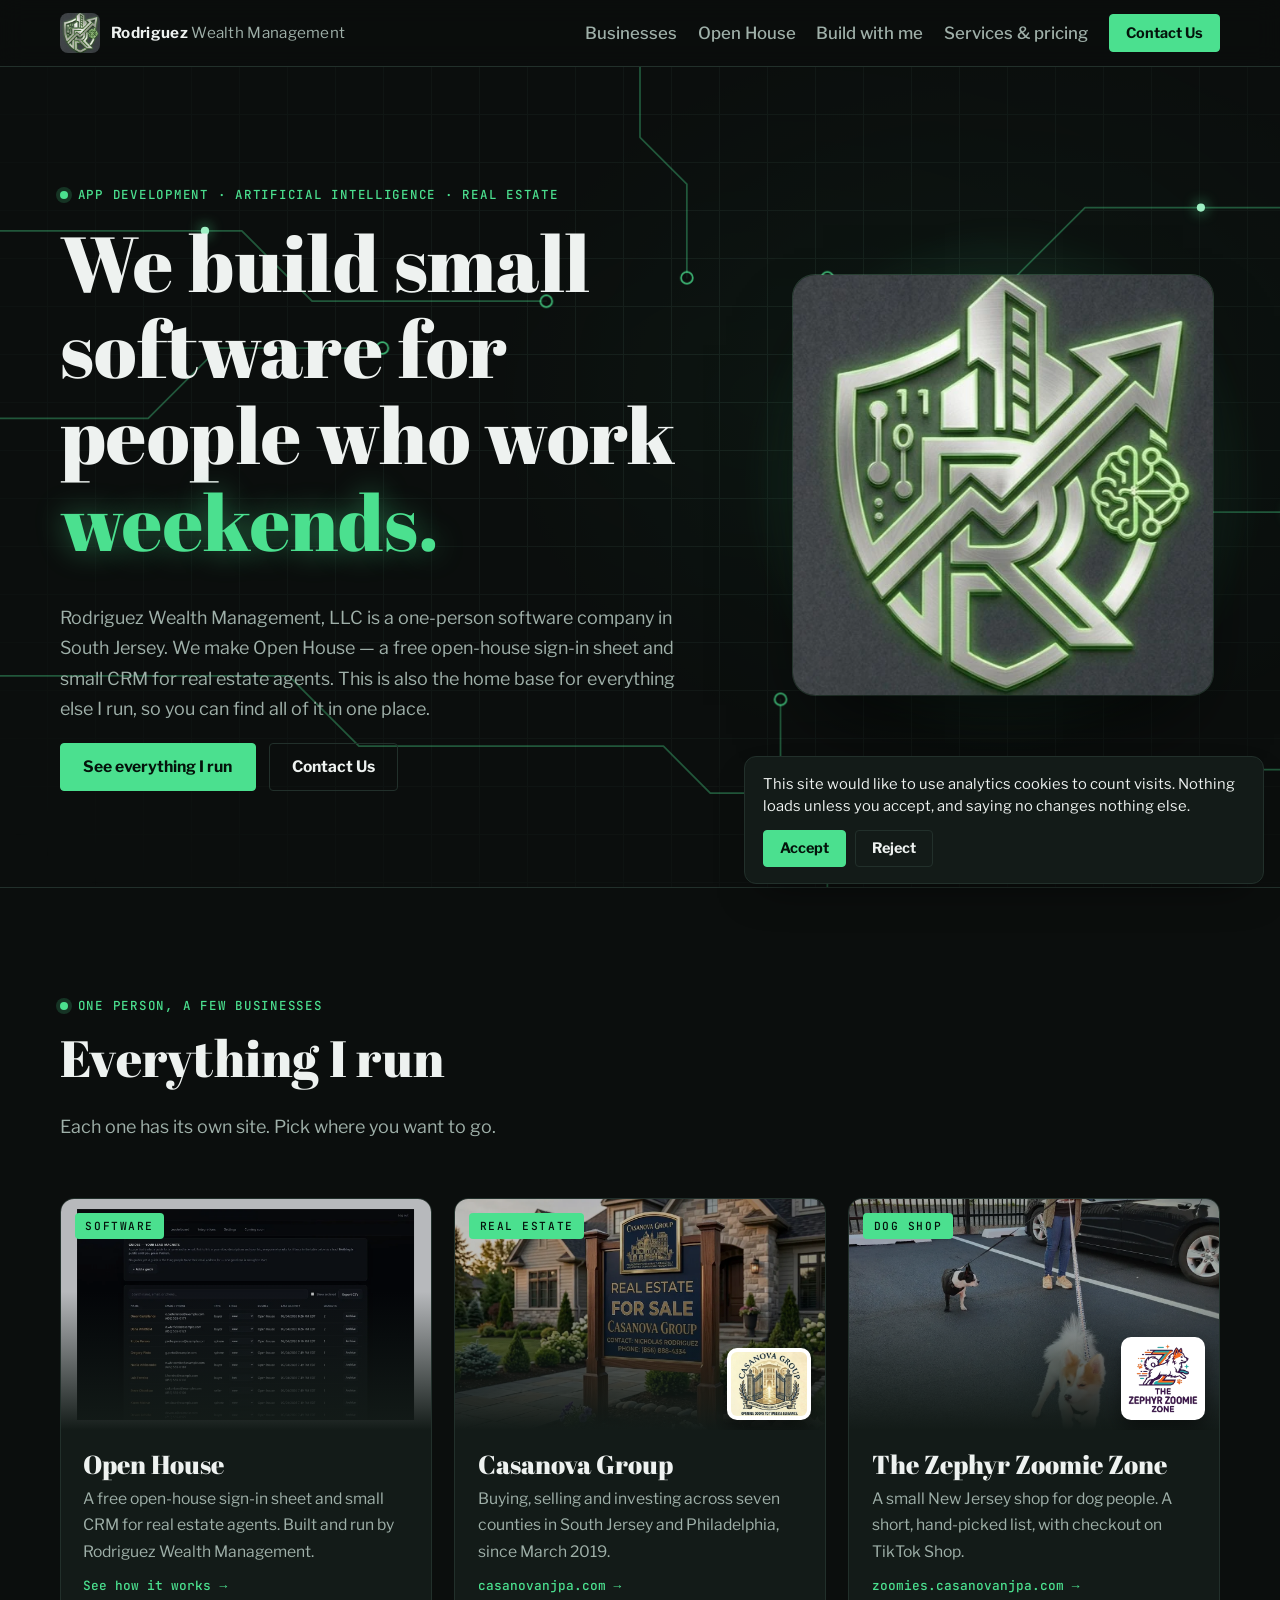
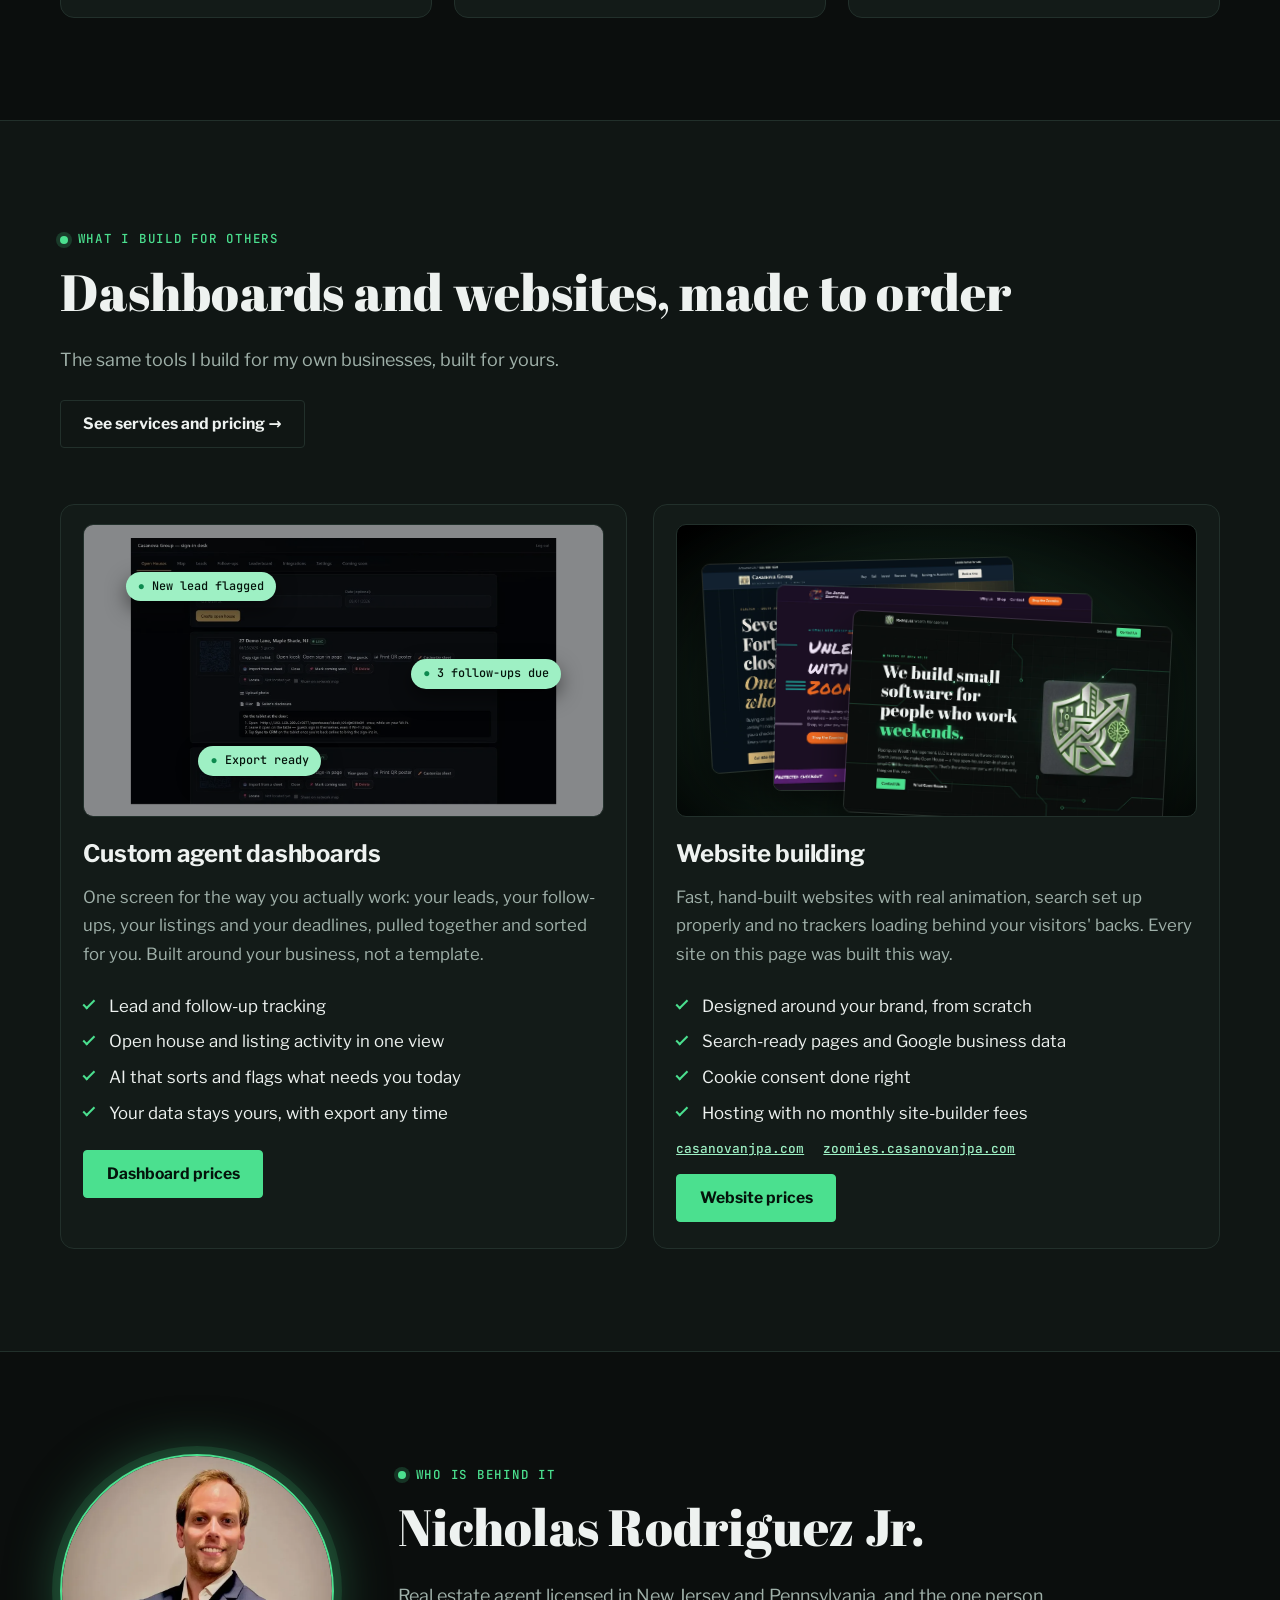
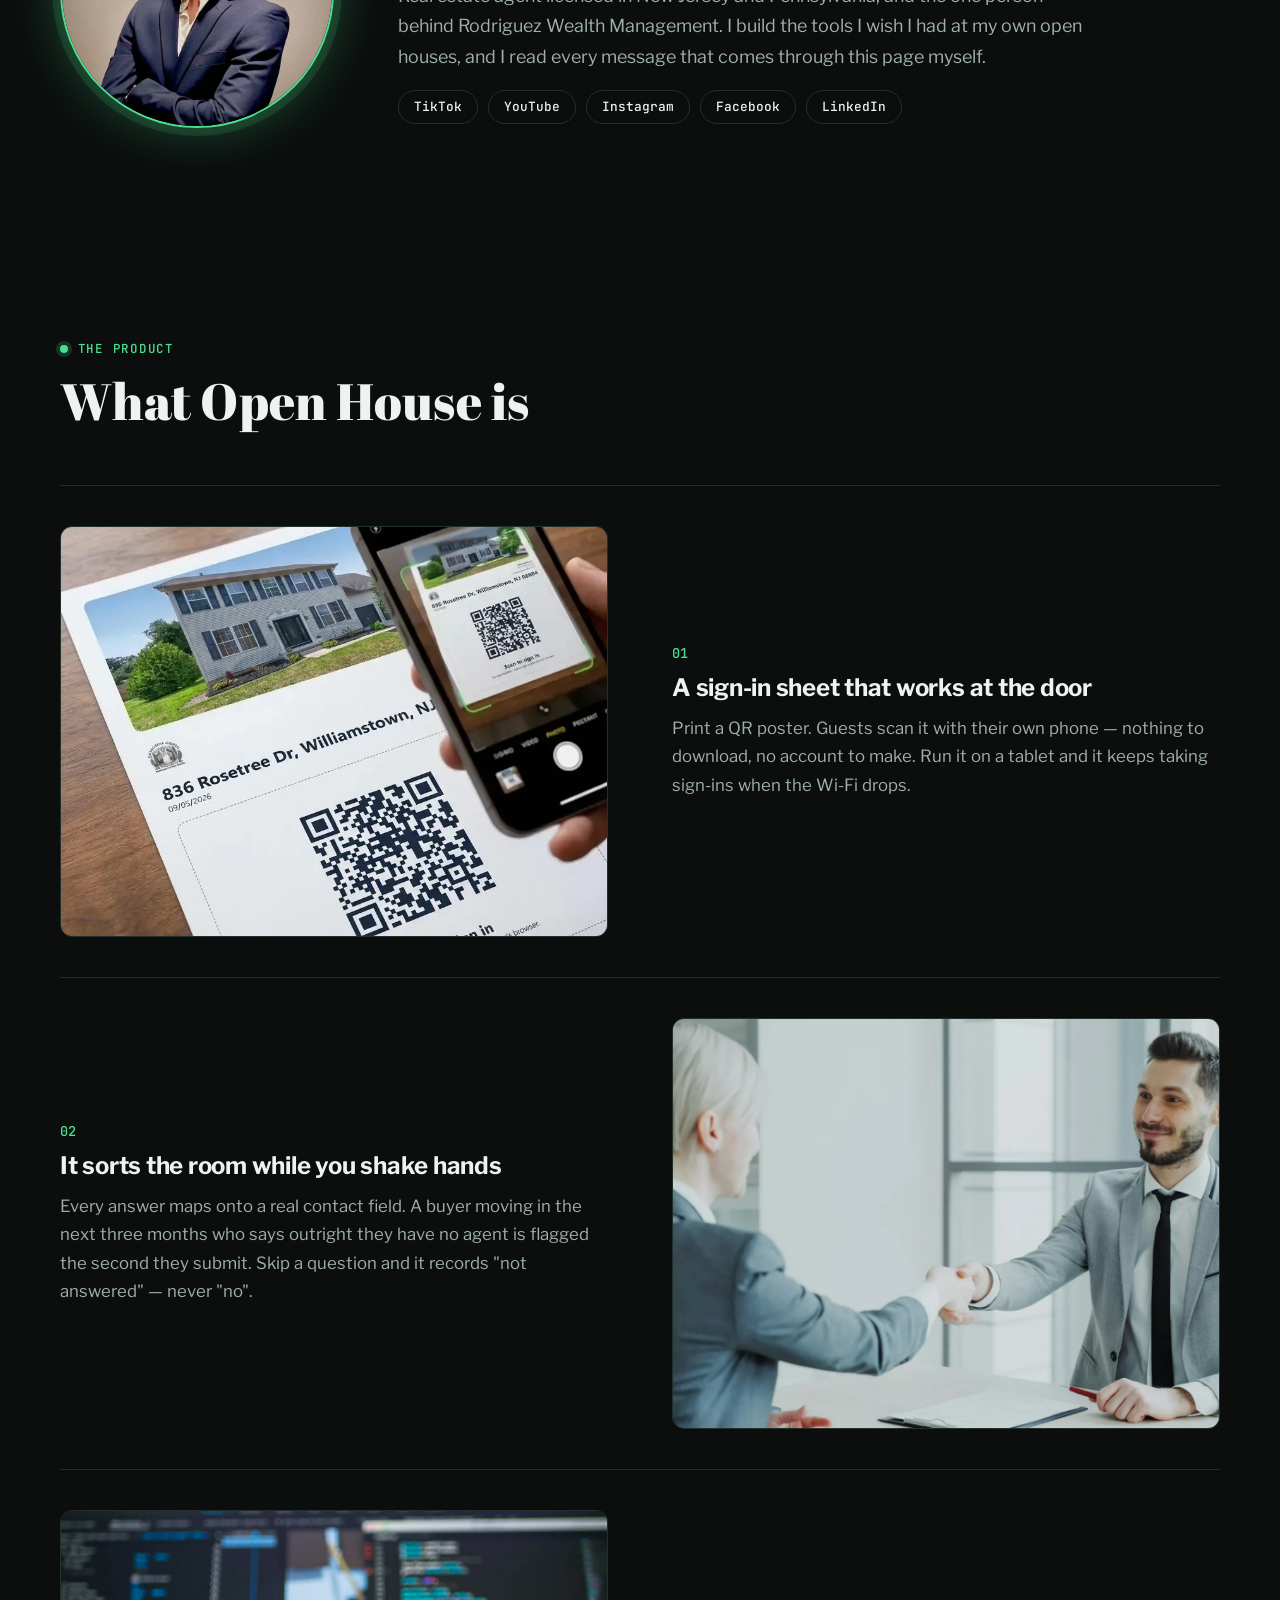
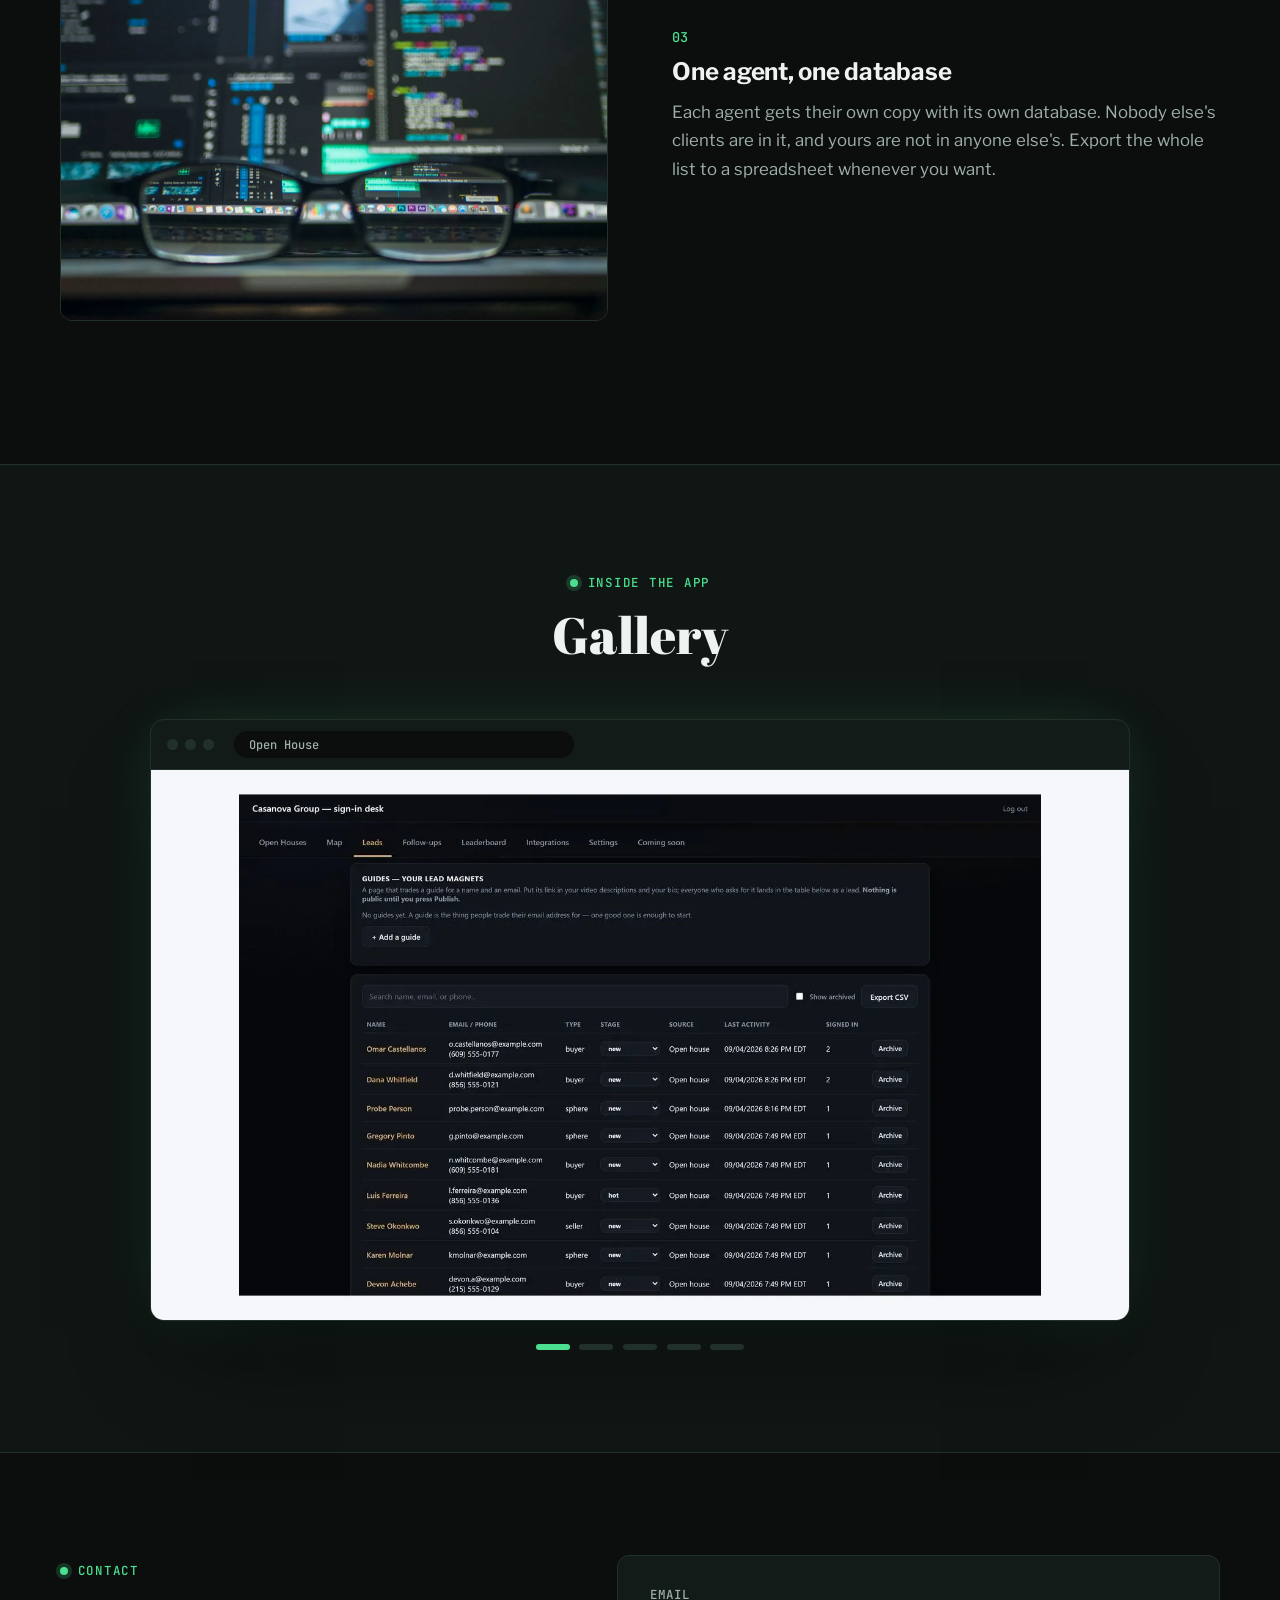
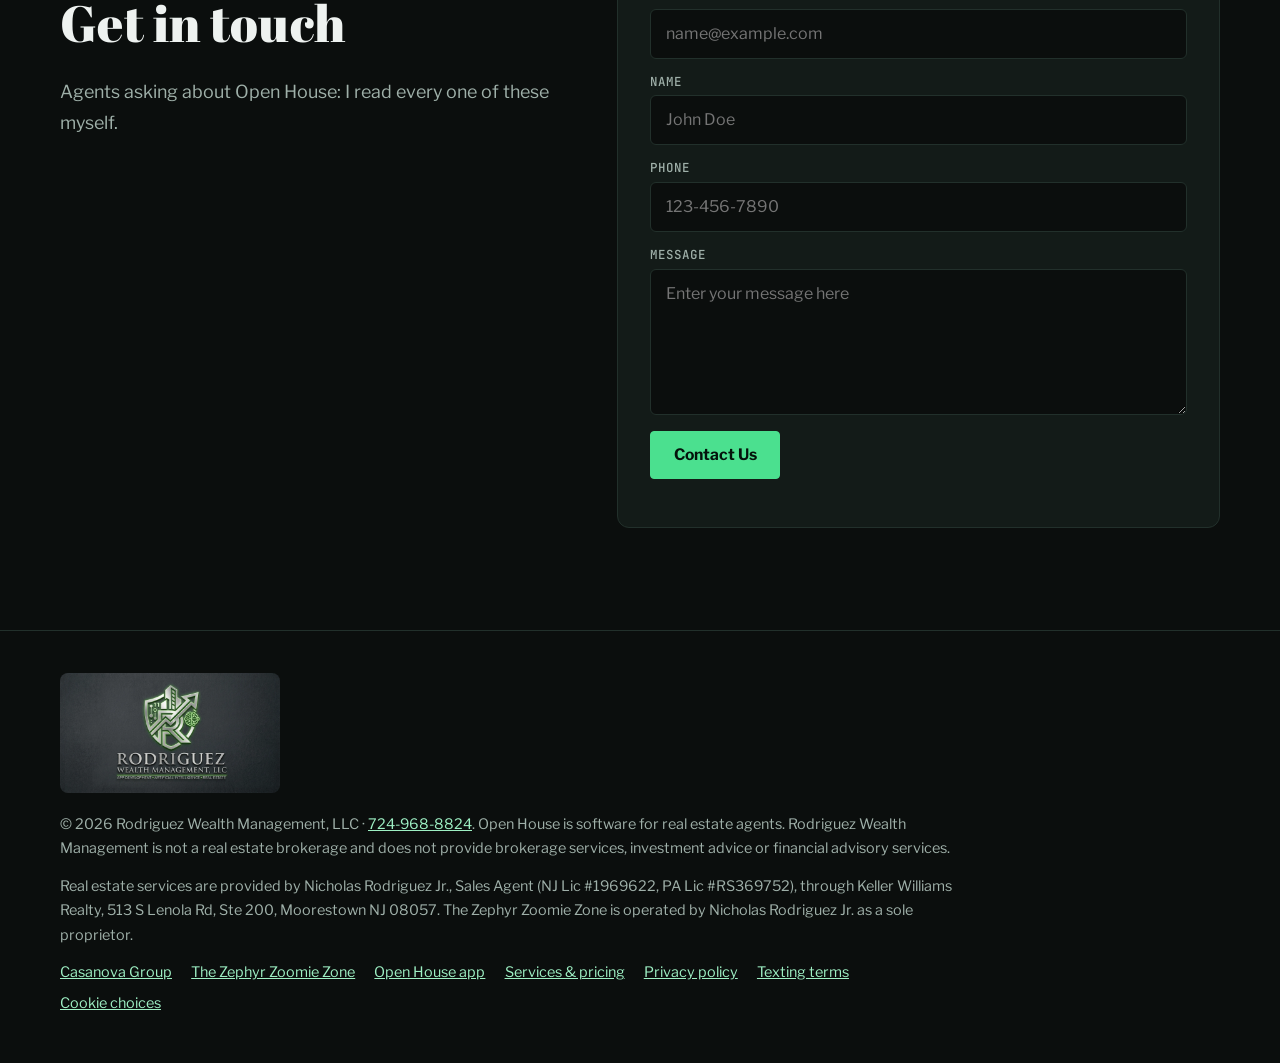
<file: docs/index.html>
<!doctype html>
<html lang="en">
<head>
<meta charset="utf-8">
<meta name="viewport" content="width=device-width, initial-scale=1">
<title>Rodriguez Wealth Management — Makers of Open House, and Home Base for Nick Rodriguez's Businesses</title>
<meta name="description" content="Rodriguez Wealth Management, LLC is a one-person software company in South Jersey that makes Open House, a free open-house sign-in sheet and small CRM for real estate agents. It is also the home base for everything Nicholas Rodriguez Jr. runs: Casanova Group real estate and The Zephyr Zoomie Zone.">
<meta name="keywords" content="open house sign in, open house app, real estate agent software, sign in sheet, real estate CRM, QR sign in, New Jersey">
<meta name="robots" content="index, follow, max-image-preview:large">
<link rel="canonical" href="https://rwm.casanovanjpa.com/">
<meta property="og:type" content="website">
<meta property="og:site_name" content="Rodriguez Wealth Management">
<meta property="og:title" content="Rodriguez Wealth Management — Makers of Open House, and Home Base for Nick Rodriguez's Businesses">
<meta property="og:description" content="Rodriguez Wealth Management, LLC is a one-person software company in South Jersey that makes Open House, a free open-house sign-in sheet and small CRM for real estate agents. It is also the home base for everything Nicholas Rodriguez Jr. runs: Casanova Group real estate and The Zephyr Zoomie Zone.">
<meta property="og:url" content="https://rwm.casanovanjpa.com/">
<meta property="og:image" content="https://rwm.casanovanjpa.com/assets/img/og-share.jpg">
<meta property="og:image:width" content="1200">
<meta property="og:image:height" content="630">
<meta name="twitter:card" content="summary_large_image">
<meta name="theme-color" content="#0b0e0d">
<link rel="icon" type="image/png" href="favicon.png">
<link rel="apple-touch-icon" href="apple-touch-icon.png">
<link rel="stylesheet" href="assets/css/fonts.css">
<link rel="stylesheet" href="assets/css/site.css">
<script type="application/ld+json">[{"@context":"https://schema.org","@type":"Organization","name":"Rodriguez Wealth Management, LLC","url":"https://rwm.casanovanjpa.com/","logo":"https://rwm.casanovanjpa.com/assets/img/logo-shield.webp","telephone":"+1-724-968-8824","description":"A one-person software company in South Jersey that makes Open House, a free open-house sign-in sheet and small CRM for real estate agents.","founder":{"@type":"Person","name":"Nicholas Rodriguez Jr.","sameAs":["https://casanovanjpa.com/","https://www.tiktok.com/@realestatetours","https://www.youtube.com/@CASANOVA_TOURS","https://www.instagram.com/_realestatetours/","https://www.linkedin.com/in/rodriguezrealestate3/"]},"brand":[{"@type":"Brand","name":"Open House"},{"@type":"Brand","name":"Casanova Group","url":"https://casanovanjpa.com/"},{"@type":"Brand","name":"The Zephyr Zoomie Zone","url":"https://zoomies.casanovanjpa.com/"}],"address":{"@type":"PostalAddress","addressRegion":"NJ","addressCountry":"US"}},{"@context":"https://schema.org","@type":"SoftwareApplication","name":"Open House","applicationCategory":"BusinessApplication","operatingSystem":"Web","description":"A free open-house sign-in sheet and small CRM for real estate agents. Guests sign in by scanning a QR poster with their own phone.","offers":{"@type":"Offer","price":"0","priceCurrency":"USD"},"publisher":{"@type":"Organization","name":"Rodriguez Wealth Management, LLC"}}]</script>
</head>
<body>
<a class="skip" href="#main">Skip to content</a>
<header class="top">
  <div class="wrap top-row">
    <a class="brand" href="./" aria-label="Rodriguez Wealth Management, home"><img src="assets/img/logo-shield.webp" width="511" height="511" alt=""><span><b>Rodriguez</b> Wealth Management</span></a>
    <nav class="nav" aria-label="Main">
      <a href="./#ventures">Businesses</a>
      <a href="./#services">Open House</a>
      <a href="./#build">Build with me</a>
      <a href="services/"><span class="nav-long">Services &amp; pricing</span><span class="nav-short">Pricing</span></a>
      <a class="btn btn-sm" href="./#contact">Contact Us</a>
    </nav>
  </div>
</header>
<main id="main">

<section class="hero">
  <svg class="circuit" viewBox="0 0 1200 700" preserveAspectRatio="xMidYMid slice" aria-hidden="true">
    <g fill="none" stroke-linecap="round" stroke-linejoin="round">
      <path pathLength="1" d="M-20 140 H260 L320 200 H520"/><path pathLength="1" d="M-20 300 H180 L240 240 H380"/>
      <path pathLength="1" d="M-20 520 H300 L360 580 H620 L660 620 H900"/><path pathLength="1" d="M1220 120 H980 L920 180 H760"/>
      <path pathLength="1" d="M1220 380 H1040 L1000 340 H860"/><path pathLength="1" d="M1220 600 H1080 L1030 650 H820"/>
      <path pathLength="1" d="M600 -20 V60 L640 100 V180"/><path pathLength="1" d="M760 720 V640 L720 600 V540"/>
    </g>
    <g class="nodes"><circle cx="520" cy="200" r="5"/><circle cx="380" cy="240" r="5"/><circle cx="900" cy="620" r="5"/><circle cx="760" cy="180" r="5"/><circle cx="860" cy="340" r="5"/><circle cx="820" cy="650" r="5"/><circle cx="640" cy="180" r="5"/><circle cx="720" cy="540" r="5"/></g>
    <g class="pulses"><circle r="3.5"><animateMotion dur="5s" repeatCount="indefinite" path="M-20 140 H260 L320 200 H520"/></circle><circle r="3.5"><animateMotion dur="6s" begin="1.2s" repeatCount="indefinite" path="M1220 380 H1040 L1000 340 H860"/></circle><circle r="3.5"><animateMotion dur="7s" begin="2.4s" repeatCount="indefinite" path="M-20 520 H300 L360 580 H620 L660 620 H900"/></circle><circle r="3.5"><animateMotion dur="5.5s" begin=".6s" repeatCount="indefinite" path="M1220 120 H980 L920 180 H760"/></circle></g>
  </svg>
  <div class="wrap hero-grid">
    <div class="hero-copy">
      <span class="kicker"><i></i>App development · Artificial intelligence · Real estate</span>
      <h1>We build small software for people who work <em>weekends.</em></h1>
      <p class="lede">Rodriguez Wealth Management, LLC is a one-person software company in South Jersey. We make Open House — a free open-house sign-in sheet and small CRM for real estate agents. This is also the home base for everything else I run, so you can find all of it in one place.</p>
      <div class="btns"><a class="btn" href="#ventures">See everything I run</a><a class="btn btn-ghost" href="#contact">Contact Us</a></div>
    </div>
    <div class="shield" aria-hidden="true">
      <div class="shield-glow"></div>
      <img src="assets/img/logo-shield.webp" width="511" height="511" alt="">
      <div class="scan"></div>
    </div>
  </div>
</section>

<section class="band ventures" id="ventures">
  <div class="wrap">
    <div class="head"><span class="kicker"><i></i>One person, a few businesses</span><h2>Everything I run</h2><p class="lede">Each one has its own site. Pick where you want to go.</p></div>
    <div class="vgrid">
      <a class="venture v-open" href="#services">
        <span class="v-tag">Software</span>
        <span class="v-art"><img src="assets/img/shot-1.webp" width="1600" height="900" alt="" loading="lazy"></span>
        <span class="v-body"><b>Open House</b><span>A free open-house sign-in sheet and small CRM for real estate agents. Built and run by Rodriguez Wealth Management.</span><em>See how it works</em></span>
      </a>
      <a class="venture v-casa" href="https://casanovanjpa.com/">
        <span class="v-tag">Real estate</span>
        <span class="v-art"><img src="assets/img/casanova-sign.webp" width="1260" height="832" alt="" loading="lazy"><img class="v-logo" src="assets/img/casanova-logo.webp" width="512" height="432" alt="" loading="lazy"></span>
        <span class="v-body"><b>Casanova Group</b><span>Buying, selling and investing across seven counties in South Jersey and Philadelphia, since March 2019.</span><em>casanovanjpa.com</em></span>
      </a>
      <a class="venture v-zoom" href="https://zoomies.casanovanjpa.com/">
        <span class="v-tag">Dog shop</span>
        <span class="v-art"><img src="assets/img/zoomies-walk.webp" width="1200" height="1600" alt="" loading="lazy"><img class="v-logo" src="assets/img/zoomies-logo.webp" width="487" height="483" alt="" loading="lazy"></span>
        <span class="v-body"><b>The Zephyr Zoomie Zone</b><span>A small New Jersey shop for dog people. A short, hand-picked list, with checkout on TikTok Shop.</span><em>zoomies.casanovanjpa.com</em></span>
      </a>
    </div>
  </div>
</section>

<section class="band build" id="build">
  <div class="wrap">
    <div class="head"><span class="kicker"><i></i>What I build for others</span><h2>Dashboards and websites, made to order</h2><p class="lede">The same tools I build for my own businesses, built for yours.</p><a class="btn btn-ghost" href="services/">See services and pricing →</a></div>
    <div class="bgrid">
      <article class="bcard">
        <div class="b-art dash" aria-hidden="true">
          <img src="assets/img/shot-4.webp" width="1600" height="900" alt="" loading="lazy">
          <span class="chip c1">New lead flagged</span><span class="chip c2">3 follow-ups due</span><span class="chip c3">Export ready</span>
        </div>
        <h3>Custom agent dashboards</h3>
        <p>One screen for the way you actually work: your leads, your follow-ups, your listings and your deadlines, pulled together and sorted for you. Built around your business, not a template.</p>
        <ul class="ticks"><li>Lead and follow-up tracking</li><li>Open house and listing activity in one view</li><li>AI that sorts and flags what needs you today</li><li>Your data stays yours, with export any time</li></ul>
        <a class="btn" href="services/#dashboards">Dashboard prices</a>
      </article>
      <article class="bcard">
        <div class="b-art sites" aria-hidden="true">
          <img class="s1" src="assets/img/port-casanova.webp" width="1200" height="750" alt="" loading="lazy">
          <img class="s2" src="assets/img/port-zoomies.webp" width="1200" height="750" alt="" loading="lazy">
          <img class="s3" src="assets/img/port-rwm.webp" width="1200" height="750" alt="" loading="lazy">
        </div>
        <h3>Website building</h3>
        <p>Fast, hand-built websites with real animation, search set up properly and no trackers loading behind your visitors' backs. Every site on this page was built this way.</p>
        <ul class="ticks"><li>Designed around your brand, from scratch</li><li>Search-ready pages and Google business data</li><li>Cookie consent done right</li><li>Hosting with no monthly site-builder fees</li></ul>
        <div class="portfolio"><a href="https://casanovanjpa.com/">casanovanjpa.com</a><a href="https://zoomies.casanovanjpa.com/">zoomies.casanovanjpa.com</a></div>
        <a class="btn" href="services/#pricing">Website prices</a>
      </article>
    </div>
  </div>
</section>

<section class="band founder">
  <div class="wrap founder-grid">
    <img class="founder-img" src="assets/img/nick.webp" width="800" height="800" alt="Portrait of Nicholas Rodriguez Jr." loading="lazy">
    <div>
      <span class="kicker"><i></i>Who is behind it</span>
      <h2>Nicholas Rodriguez Jr.</h2>
      <p class="lede">Real estate agent licensed in New Jersey and Pennsylvania, and the one person behind Rodriguez Wealth Management. I build the tools I wish I had at my own open houses, and I read every message that comes through this page myself.</p>
      <div class="socials" aria-label="Follow along">
        <a href="https://www.tiktok.com/@realestatetours" target="_blank" rel="noopener">TikTok</a>
        <a href="https://www.youtube.com/@CASANOVA_TOURS" target="_blank" rel="noopener">YouTube</a>
        <a href="https://www.instagram.com/_realestatetours/" target="_blank" rel="noopener">Instagram</a>
        <a href="https://www.facebook.com/CasanovaRealEstateLLC/" target="_blank" rel="noopener">Facebook</a>
        <a href="https://www.linkedin.com/in/rodriguezrealestate3/" target="_blank" rel="noopener">LinkedIn</a>
      </div>
    </div>
  </div>
</section>

<section class="band" id="services">
  <div class="wrap">
    <div class="head"><span class="kicker"><i></i>The product</span><h2>What Open House is</h2></div>
    <article class="feat">
      <div class="feat-img"><img src="assets/img/qr-poster.webp" width="864" height="1244" alt="A printed open house QR sign-in poster being scanned with a phone" loading="lazy"></div>
      <div class="feat-copy"><span class="feat-no">01</span><h3>A sign-in sheet that works at the door</h3><p>Print a QR poster. Guests scan it with their own phone — nothing to download, no account to make. Run it on a tablet and it keeps taking sign-ins when the Wi-Fi drops.</p></div>
    </article>
    <article class="feat">
      <div class="feat-img"><img src="assets/img/handshake.webp" width="1600" height="900" alt="Two professionals shaking hands across a table" loading="lazy"></div>
      <div class="feat-copy"><span class="feat-no">02</span><h3>It sorts the room while you shake hands</h3><p>Every answer maps onto a real contact field. A buyer moving in the next three months who says outright they have no agent is flagged the second they submit. Skip a question and it records "not answered" — never "no".</p></div>
    </article>
    <article class="feat">
      <div class="feat-img"><img src="assets/img/glasses.webp" width="1600" height="1199" alt="Closeup photo of eyeglasses in front of a screen" loading="lazy"></div>
      <div class="feat-copy"><span class="feat-no">03</span><h3>One agent, one database</h3><p>Each agent gets their own copy with its own database. Nobody else's clients are in it, and yours are not in anyone else's. Export the whole list to a spreadsheet whenever you want.</p></div>
    </article>
  </div>
</section>

<section class="band gallery" id="gallery" aria-labelledby="gallery-title">
  <div class="wrap">
    <div class="head center"><span class="kicker"><i></i>Inside the app</span><h2 id="gallery-title">Gallery</h2></div>
    <div class="browser">
      <div class="browser-bar" aria-hidden="true"><span></span><span></span><span></span><b class="browser-url">Open House</b></div>
      <div class="slides" id="slides">
        <img class="is-on" src="assets/img/shot-1.webp" width="1600" height="900" alt="Open House leads list in the agent dashboard">
        <img src="assets/img/shot-2.webp" width="1600" height="900" alt="Open House guest sign-in form" loading="lazy">
        <img src="assets/img/shot-3.webp" width="1600" height="900" alt="A printable QR sign-in poster for an open house" loading="lazy">
        <img src="assets/img/shot-4.webp" width="1600" height="900" alt="Open House list of open houses with sign-in links" loading="lazy">
        <img src="assets/img/shot-5.webp" width="1600" height="900" alt="Open House sign-in form on a phone" loading="lazy">
      </div>
    </div>
    <div class="dots" role="group" aria-label="Choose a screenshot">
      <button type="button" class="is-on" aria-label="Screenshot 1 of 5" aria-pressed="true"></button><button type="button" aria-label="Screenshot 2 of 5"></button><button type="button" aria-label="Screenshot 3 of 5"></button><button type="button" aria-label="Screenshot 4 of 5"></button><button type="button" aria-label="Screenshot 5 of 5"></button>
    </div>
  </div>
</section>

<section class="band" id="contact">
  <div class="wrap contact">
    <div>
      <span class="kicker"><i></i>Contact</span>
      <h2>Get in touch</h2>
      <p class="lede">Agents asking about Open House: I read every one of these myself.</p>
    </div>
    <form class="form js-form" id="contact-form" data-subject="Open House question" novalidate>
      <label>Email<input type="email" name="email" placeholder="name@example.com" required autocomplete="email"></label>
      <label>Name<input type="text" name="name" placeholder="John Doe" required autocomplete="name"></label>
      <label>Phone<input type="tel" name="phone" placeholder="123-456-7890" autocomplete="tel"></label>
      <label>Message<textarea name="message" rows="5" placeholder="Enter your message here" required></textarea></label>
      <input class="hp" type="text" name="company" tabindex="-1" autocomplete="off" aria-hidden="true">
      <button class="btn" type="submit">Contact Us</button>
      <p class="form-status" role="status"></p>
    </form>
  </div>
</section>

</main>
<footer class="foot">
  <div class="wrap">
    <img src="assets/img/logo-wide.webp" width="1408" height="768" alt="Rodriguez Wealth Management, LLC" loading="lazy">
    <p>© 2026 Rodriguez Wealth Management, LLC · <a href="tel:+17249688824">724-968-8824</a>. Open House is software for real estate agents. Rodriguez Wealth Management is not a real estate brokerage and does not provide brokerage services, investment advice or financial advisory services.</p>
    <p>Real estate services are provided by Nicholas Rodriguez Jr., Sales Agent (NJ Lic #1969622, PA Lic #RS369752), through Keller Williams Realty, 513 S Lenola Rd, Ste 200, Moorestown NJ 08057. The Zephyr Zoomie Zone is operated by Nicholas Rodriguez Jr. as a sole proprietor.</p>
    <p class="foot-links"><a href="https://casanovanjpa.com/">Casanova Group</a><a href="https://zoomies.casanovanjpa.com/">The Zephyr Zoomie Zone</a><a href="https://app.casanovanjpa.com/">Open House app</a><a href="services/">Services &amp; pricing</a><a href="privacy/">Privacy policy</a><a href="texting-terms/">Texting terms</a><a href="#" data-cookie-open>Cookie choices</a></p>
  </div>
</footer>
<div class="cookie" id="cookie" role="dialog" aria-label="Cookies" hidden>
  <p>This site would like to use analytics cookies to count visits. Nothing loads unless you accept, and saying no changes nothing else.</p>
  <div class="cookie-row"><button class="btn btn-sm" id="cookie-yes" type="button">Accept</button><button class="btn btn-sm btn-ghost" id="cookie-no" type="button">Reject</button></div>
</div>
<script src="assets/js/site.js" defer></script>
</body>
</html>
</file>
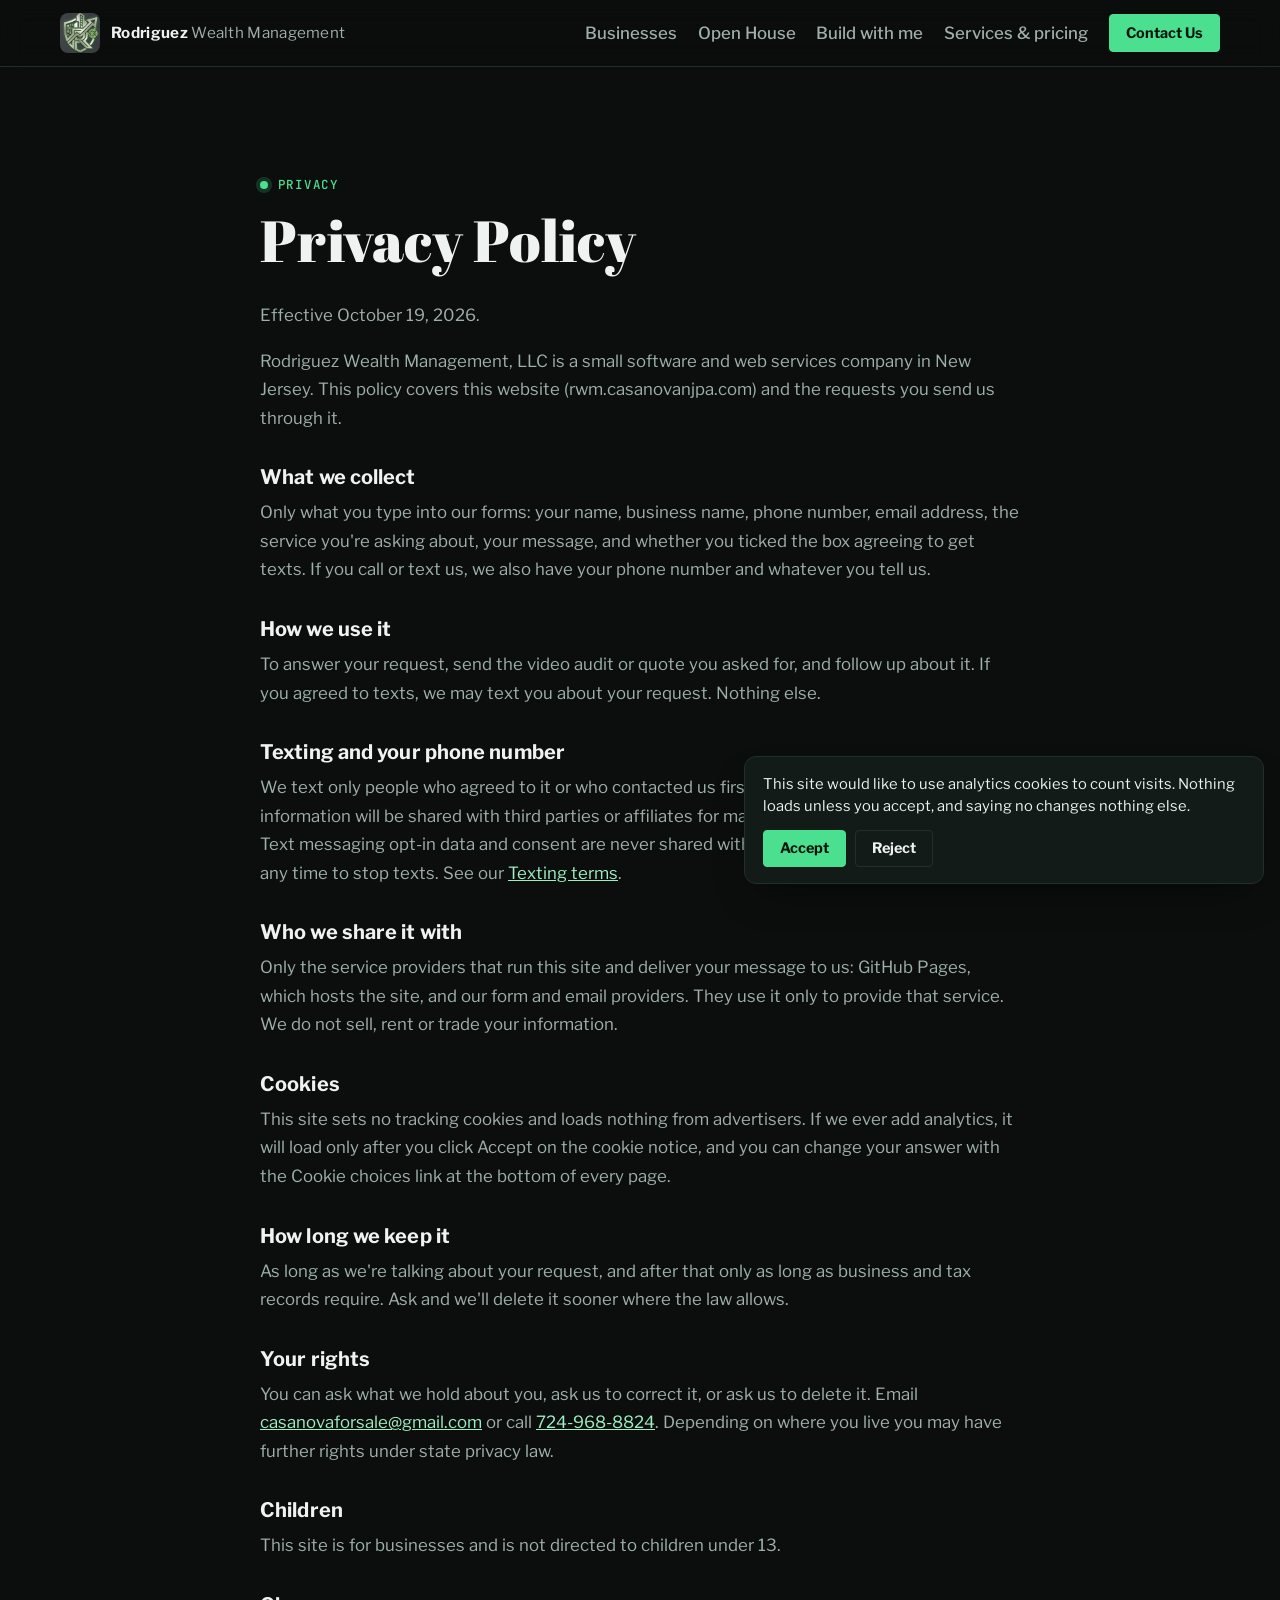
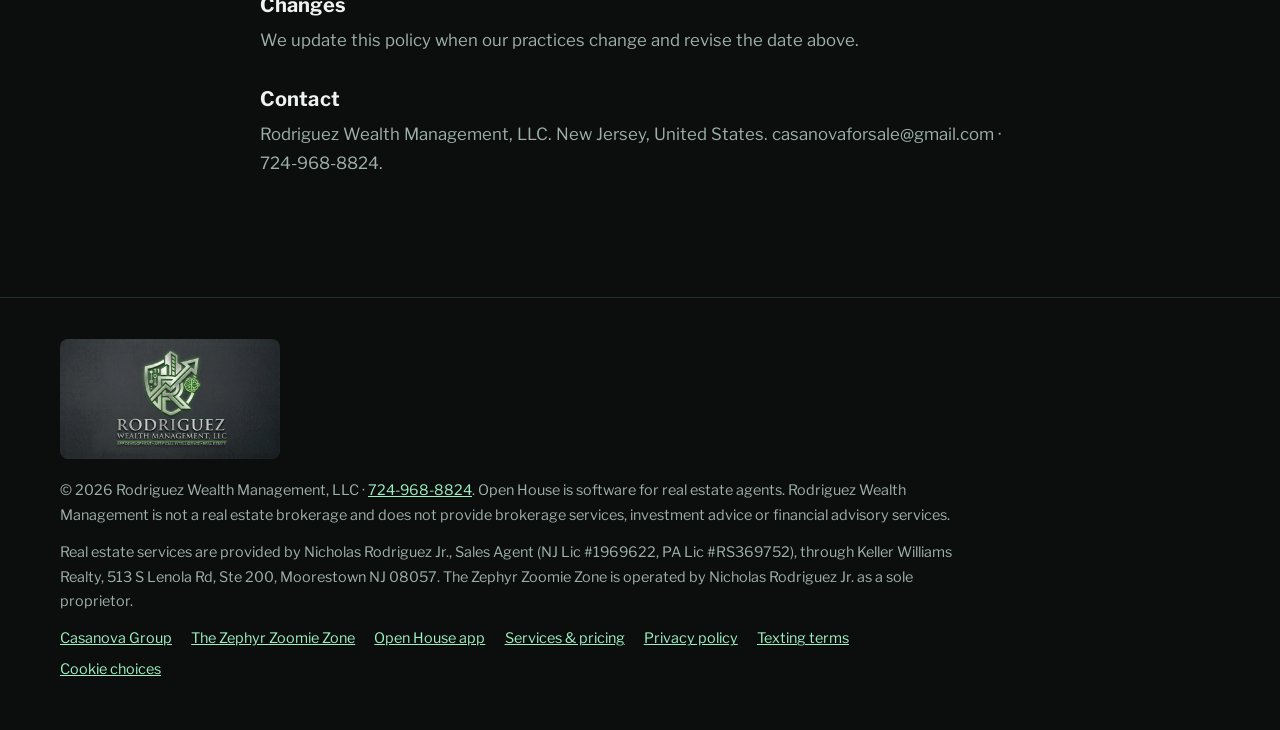
<file: docs/privacy/index.html>
<!doctype html>
<html lang="en">
<head>
<meta charset="utf-8">
<meta name="viewport" content="width=device-width, initial-scale=1">
<title>Privacy Policy | Rodriguez Wealth Management</title>
<meta name="description" content="What Rodriguez Wealth Management, LLC collects through this website and its forms, how it is used, and how texting consent is handled.">
<meta name="keywords" content="open house sign in, open house app, real estate agent software, sign in sheet, real estate CRM, QR sign in, New Jersey">
<meta name="robots" content="index, follow, max-image-preview:large">
<link rel="canonical" href="https://rwm.casanovanjpa.com/privacy/">
<meta property="og:type" content="website">
<meta property="og:site_name" content="Rodriguez Wealth Management">
<meta property="og:title" content="Privacy Policy | Rodriguez Wealth Management">
<meta property="og:description" content="What Rodriguez Wealth Management, LLC collects through this website and its forms, how it is used, and how texting consent is handled.">
<meta property="og:url" content="https://rwm.casanovanjpa.com/privacy/">
<meta property="og:image" content="https://rwm.casanovanjpa.com/assets/img/og-share.jpg">
<meta property="og:image:width" content="1200">
<meta property="og:image:height" content="630">
<meta name="twitter:card" content="summary_large_image">
<meta name="theme-color" content="#0b0e0d">
<link rel="icon" type="image/png" href="../favicon.png">
<link rel="apple-touch-icon" href="../apple-touch-icon.png">
<link rel="stylesheet" href="../assets/css/fonts.css">
<link rel="stylesheet" href="../assets/css/site.css">
<script type="application/ld+json">[{"@context":"https://schema.org","@type":"Organization","name":"Rodriguez Wealth Management, LLC","url":"https://rwm.casanovanjpa.com/","logo":"https://rwm.casanovanjpa.com/assets/img/logo-shield.webp","telephone":"+1-724-968-8824","description":"A one-person software company in South Jersey that makes Open House, a free open-house sign-in sheet and small CRM for real estate agents.","founder":{"@type":"Person","name":"Nicholas Rodriguez Jr.","sameAs":["https://casanovanjpa.com/","https://www.tiktok.com/@realestatetours","https://www.youtube.com/@CASANOVA_TOURS","https://www.instagram.com/_realestatetours/","https://www.linkedin.com/in/rodriguezrealestate3/"]},"brand":[{"@type":"Brand","name":"Open House"},{"@type":"Brand","name":"Casanova Group","url":"https://casanovanjpa.com/"},{"@type":"Brand","name":"The Zephyr Zoomie Zone","url":"https://zoomies.casanovanjpa.com/"}],"address":{"@type":"PostalAddress","addressRegion":"NJ","addressCountry":"US"}},{"@context":"https://schema.org","@type":"SoftwareApplication","name":"Open House","applicationCategory":"BusinessApplication","operatingSystem":"Web","description":"A free open-house sign-in sheet and small CRM for real estate agents. Guests sign in by scanning a QR poster with their own phone.","offers":{"@type":"Offer","price":"0","priceCurrency":"USD"},"publisher":{"@type":"Organization","name":"Rodriguez Wealth Management, LLC"}}]</script>
</head>
<body>
<a class="skip" href="#main">Skip to content</a>
<header class="top">
  <div class="wrap top-row">
    <a class="brand" href="../" aria-label="Rodriguez Wealth Management, home"><img src="../assets/img/logo-shield.webp" width="511" height="511" alt=""><span><b>Rodriguez</b> Wealth Management</span></a>
    <nav class="nav" aria-label="Main">
      <a href="../#ventures">Businesses</a>
      <a href="../#services">Open House</a>
      <a href="../#build">Build with me</a>
      <a href="../services/"><span class="nav-long">Services &amp; pricing</span><span class="nav-short">Pricing</span></a>
      <a class="btn btn-sm" href="../#contact">Contact Us</a>
    </nav>
  </div>
</header>
<main id="main">

<section class="band page">
  <div class="wrap prose">
    <span class="kicker"><i></i>Privacy</span>
    <h1>Privacy Policy</h1>
    <p>Effective October 19, 2026.</p>
    <p>Rodriguez Wealth Management, LLC is a small software and web services company in New Jersey. This policy covers this website (rwm.casanovanjpa.com) and the requests you send us through it.</p>
    <h2>What we collect</h2>
    <p>Only what you type into our forms: your name, business name, phone number, email address, the service you're asking about, your message, and whether you ticked the box agreeing to get texts. If you call or text us, we also have your phone number and whatever you tell us.</p>
    <h2>How we use it</h2>
    <p>To answer your request, send the video audit or quote you asked for, and follow up about it. If you agreed to texts, we may text you about your request. Nothing else.</p>
    <h2>Texting and your phone number</h2>
    <p>We text only people who agreed to it or who contacted us first, and never with ads. No mobile information will be shared with third parties or affiliates for marketing or promotional purposes. Text messaging opt-in data and consent are never shared with any third party. Reply STOP at any time to stop texts. See our <a href="../texting-terms/">Texting terms</a>.</p>
    <h2>Who we share it with</h2>
    <p>Only the service providers that run this site and deliver your message to us: GitHub Pages, which hosts the site, and our form and email providers. They use it only to provide that service. We do not sell, rent or trade your information.</p>
    <h2>Cookies</h2>
    <p>This site sets no tracking cookies and loads nothing from advertisers. If we ever add analytics, it will load only after you click Accept on the cookie notice, and you can change your answer with the Cookie choices link at the bottom of every page.</p>
    <h2>How long we keep it</h2>
    <p>As long as we're talking about your request, and after that only as long as business and tax records require. Ask and we'll delete it sooner where the law allows.</p>
    <h2>Your rights</h2>
    <p>You can ask what we hold about you, ask us to correct it, or ask us to delete it. Email <a href="mailto:casanovaforsale@gmail.com">casanovaforsale@gmail.com</a> or call <a href="tel:+17249688824">724-968-8824</a>. Depending on where you live you may have further rights under state privacy law.</p>
    <h2>Children</h2>
    <p>This site is for businesses and is not directed to children under 13.</p>
    <h2>Changes</h2>
    <p>We update this policy when our practices change and revise the date above.</p>
    <h2>Contact</h2>
    <p>Rodriguez Wealth Management, LLC. New Jersey, United States. casanovaforsale@gmail.com · 724-968-8824.</p>
  </div>
</section>

</main>
<footer class="foot">
  <div class="wrap">
    <img src="../assets/img/logo-wide.webp" width="1408" height="768" alt="Rodriguez Wealth Management, LLC" loading="lazy">
    <p>© 2026 Rodriguez Wealth Management, LLC · <a href="tel:+17249688824">724-968-8824</a>. Open House is software for real estate agents. Rodriguez Wealth Management is not a real estate brokerage and does not provide brokerage services, investment advice or financial advisory services.</p>
    <p>Real estate services are provided by Nicholas Rodriguez Jr., Sales Agent (NJ Lic #1969622, PA Lic #RS369752), through Keller Williams Realty, 513 S Lenola Rd, Ste 200, Moorestown NJ 08057. The Zephyr Zoomie Zone is operated by Nicholas Rodriguez Jr. as a sole proprietor.</p>
    <p class="foot-links"><a href="https://casanovanjpa.com/">Casanova Group</a><a href="https://zoomies.casanovanjpa.com/">The Zephyr Zoomie Zone</a><a href="https://app.casanovanjpa.com/">Open House app</a><a href="../services/">Services &amp; pricing</a><a href="../privacy/">Privacy policy</a><a href="../texting-terms/">Texting terms</a><a href="#" data-cookie-open>Cookie choices</a></p>
  </div>
</footer>
<div class="cookie" id="cookie" role="dialog" aria-label="Cookies" hidden>
  <p>This site would like to use analytics cookies to count visits. Nothing loads unless you accept, and saying no changes nothing else.</p>
  <div class="cookie-row"><button class="btn btn-sm" id="cookie-yes" type="button">Accept</button><button class="btn btn-sm btn-ghost" id="cookie-no" type="button">Reject</button></div>
</div>
<script src="../assets/js/site.js" defer></script>
</body>
</html>
</file>
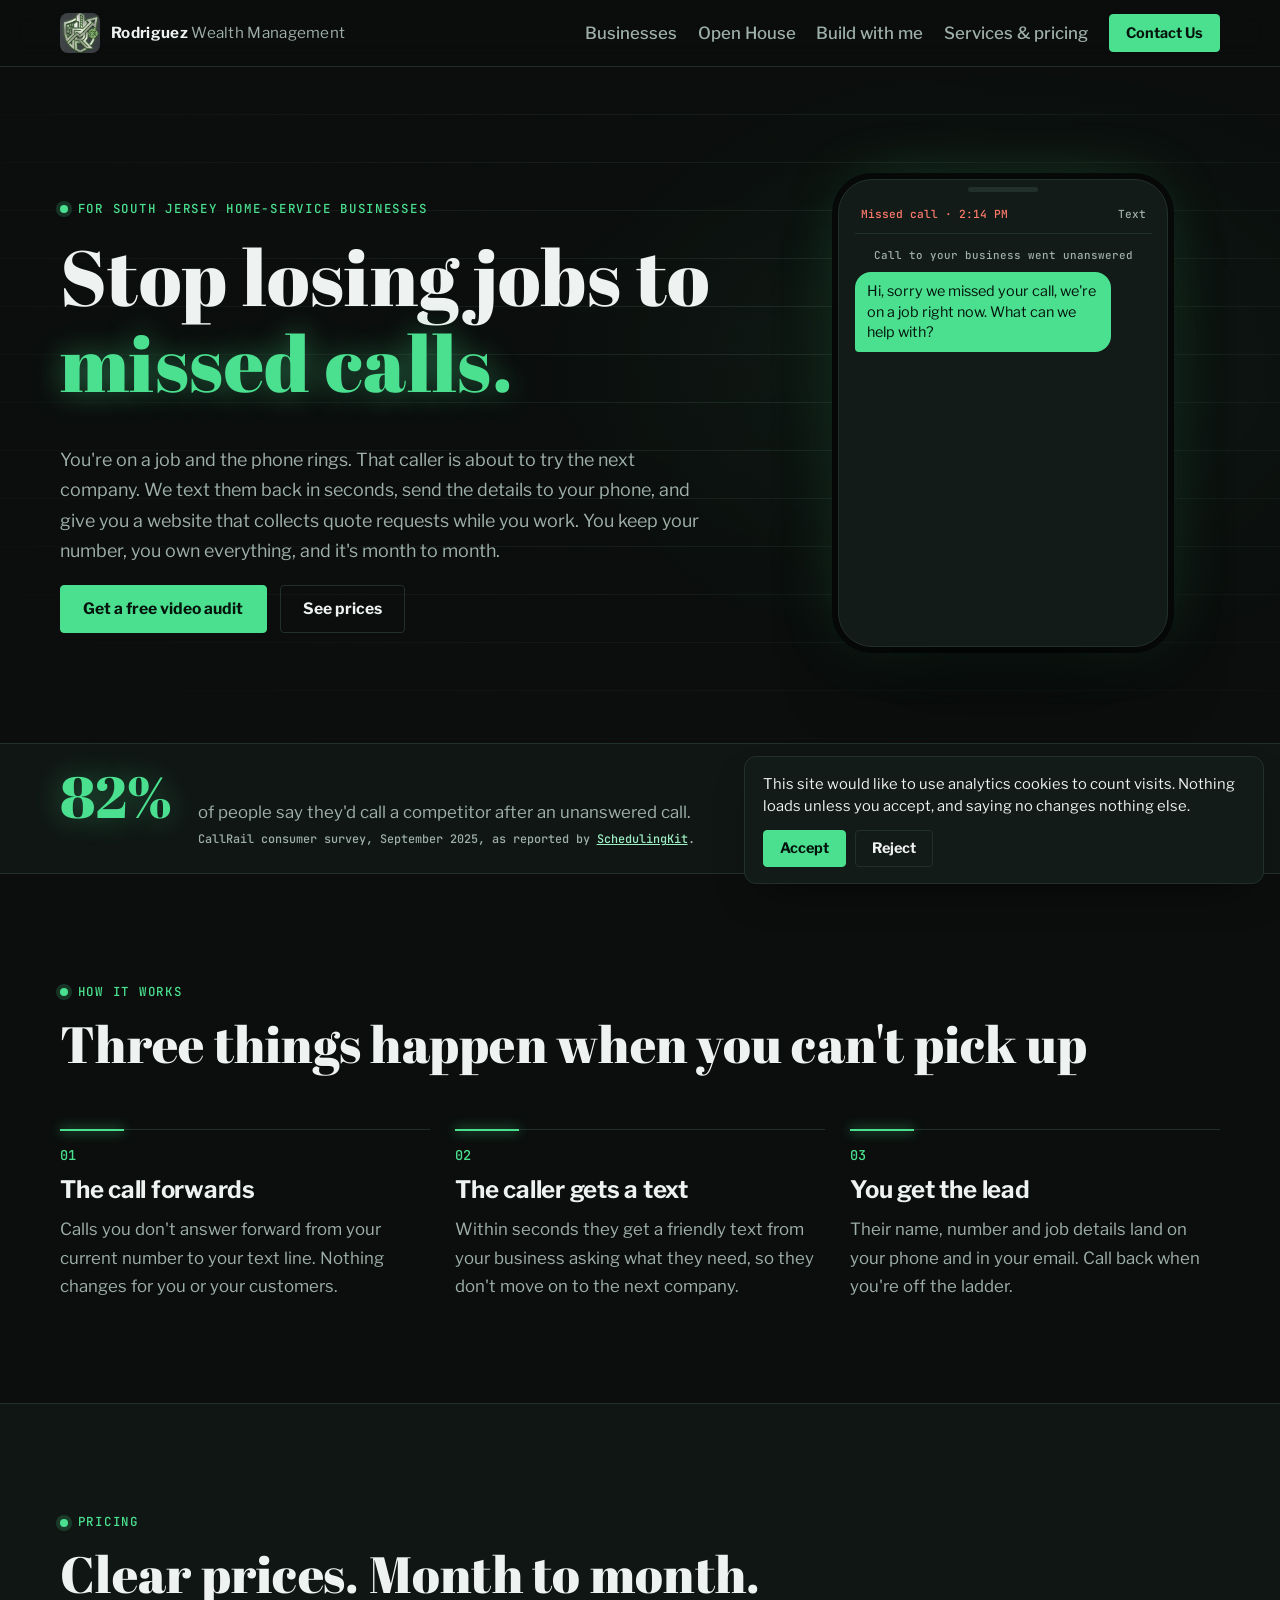
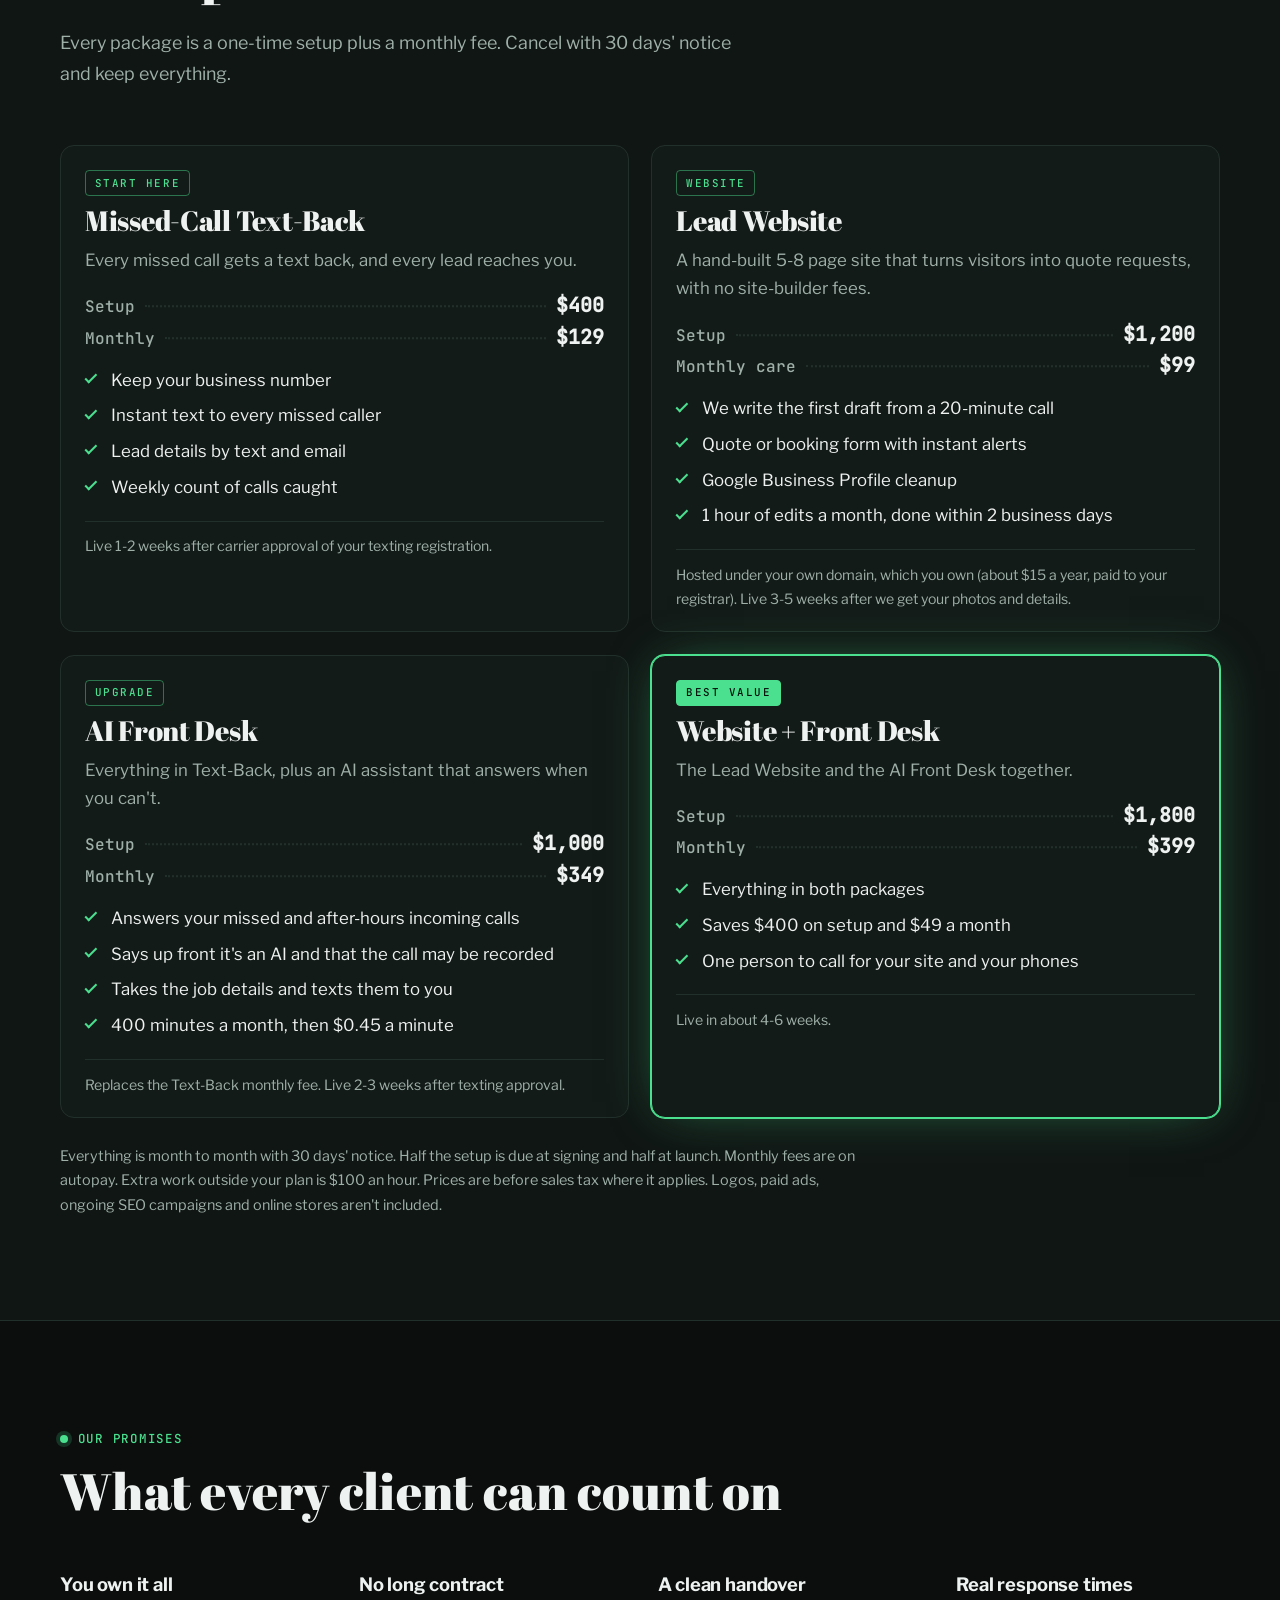
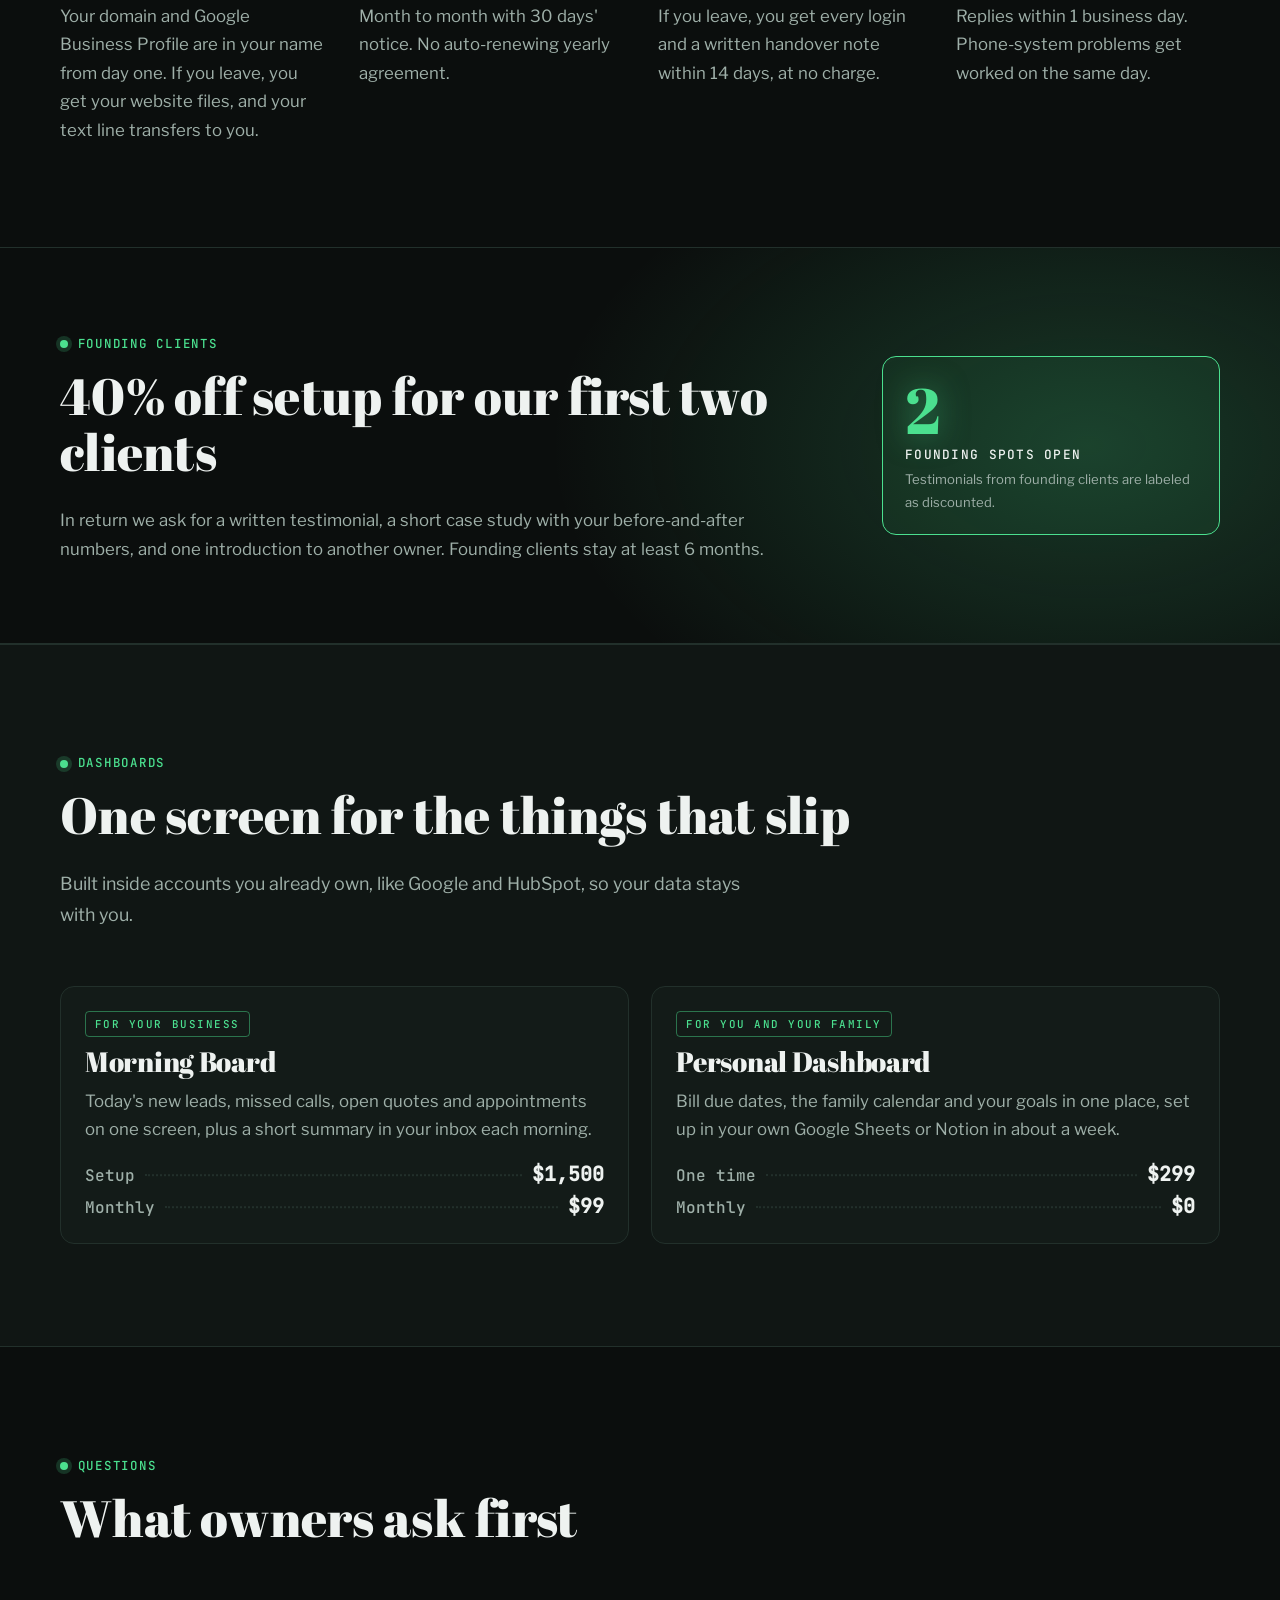
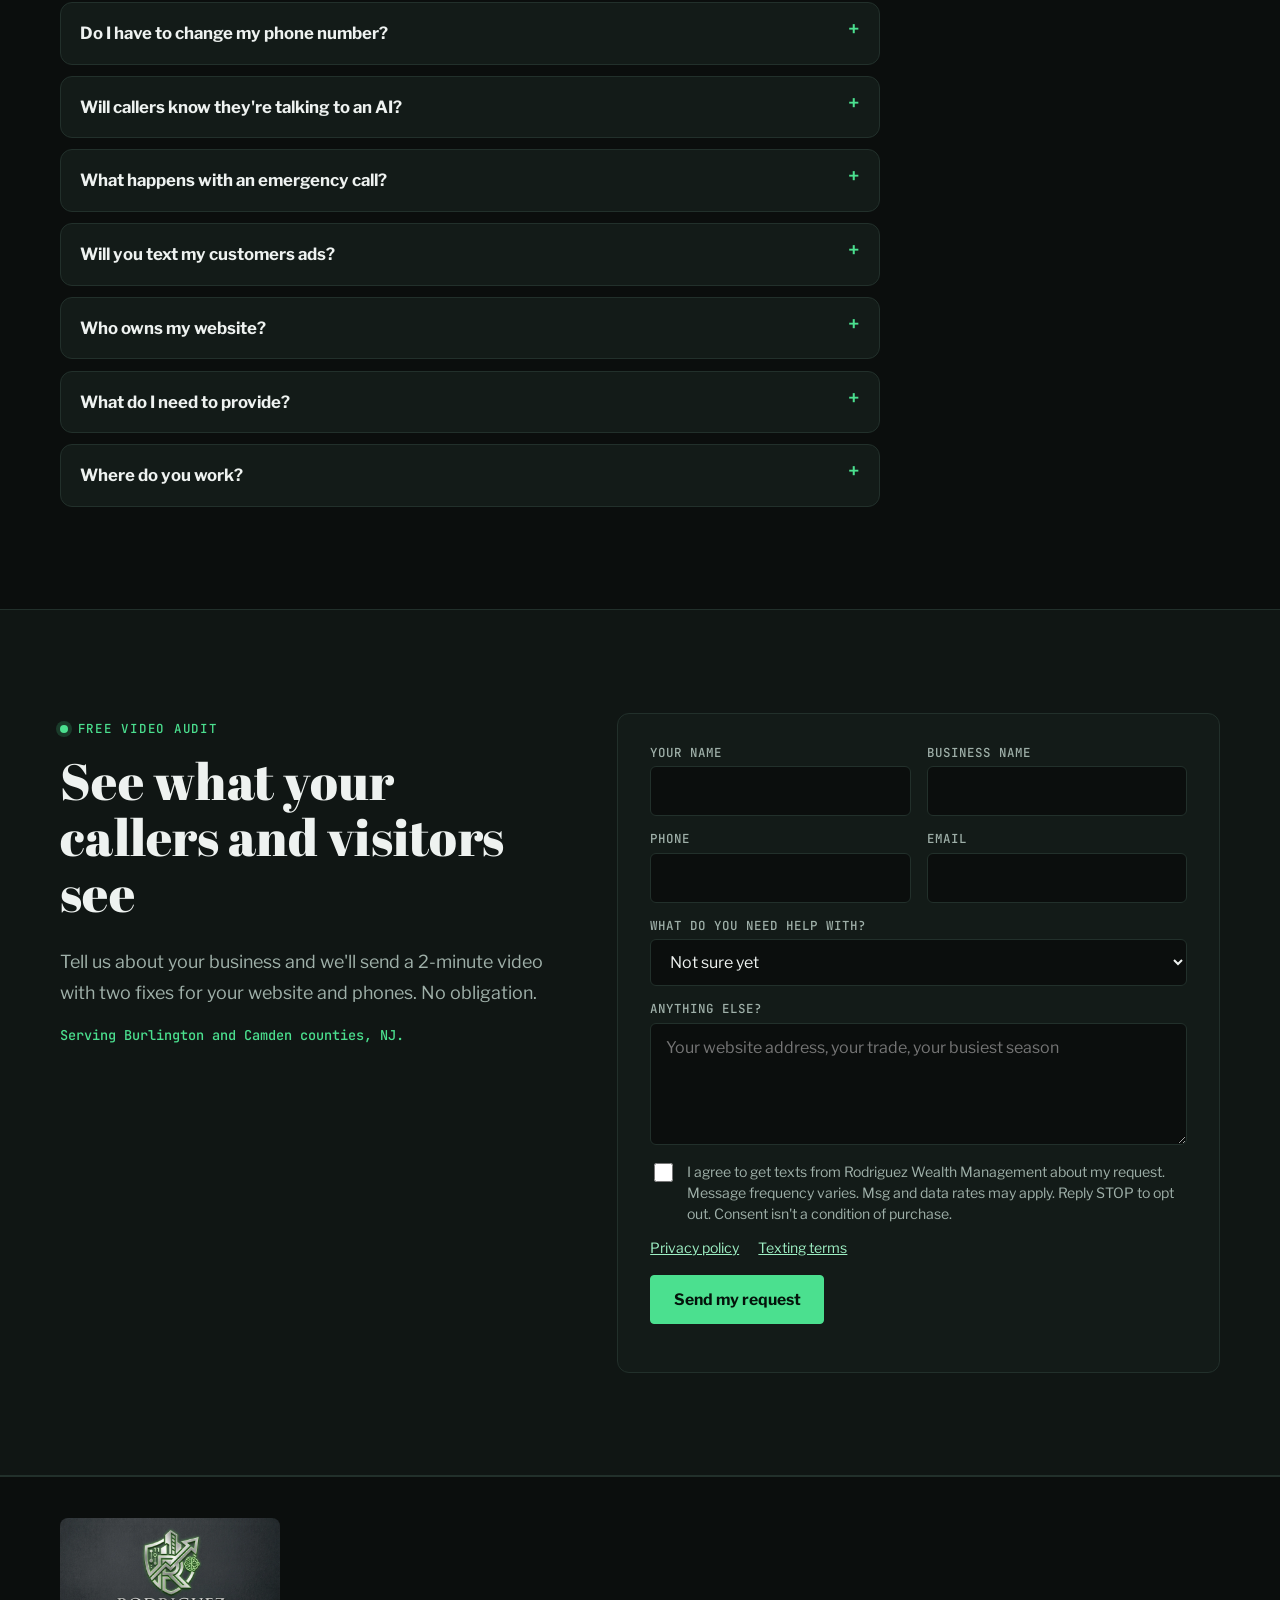
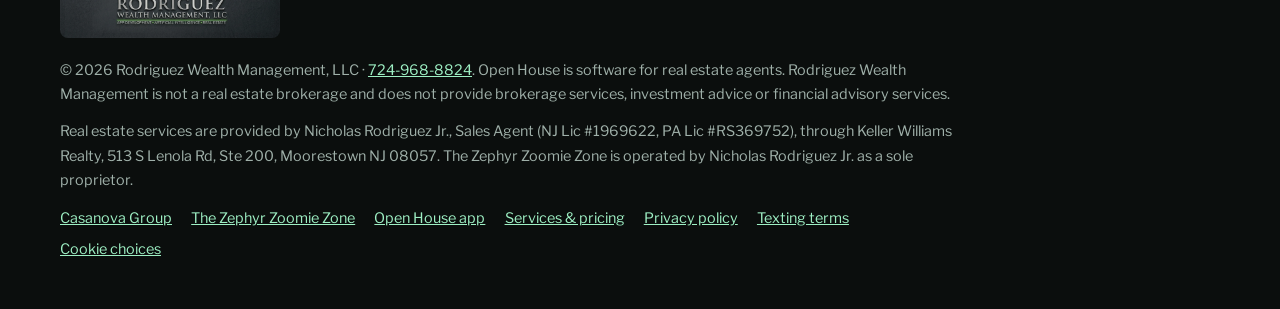
<file: docs/services/index.html>
<!doctype html>
<html lang="en">
<head>
<meta charset="utf-8">
<meta name="viewport" content="width=device-width, initial-scale=1">
<title>Services and Pricing: Websites, Missed-Call Text-Back and AI Front Desk | Rodriguez Wealth Management</title>
<meta name="description" content="Hand-built lead websites, missed-call text-back, an AI front desk and dashboards for home-service businesses in Burlington and Camden counties, NJ. Clear setup and monthly prices, month to month.">
<meta name="keywords" content="open house sign in, open house app, real estate agent software, sign in sheet, real estate CRM, QR sign in, New Jersey">
<meta name="robots" content="index, follow, max-image-preview:large">
<link rel="canonical" href="https://rwm.casanovanjpa.com/services/">
<meta property="og:type" content="website">
<meta property="og:site_name" content="Rodriguez Wealth Management">
<meta property="og:title" content="Services and Pricing: Websites, Missed-Call Text-Back and AI Front Desk | Rodriguez Wealth Management">
<meta property="og:description" content="Hand-built lead websites, missed-call text-back, an AI front desk and dashboards for home-service businesses in Burlington and Camden counties, NJ. Clear setup and monthly prices, month to month.">
<meta property="og:url" content="https://rwm.casanovanjpa.com/services/">
<meta property="og:image" content="https://rwm.casanovanjpa.com/assets/img/og-share.jpg">
<meta property="og:image:width" content="1200">
<meta property="og:image:height" content="630">
<meta name="twitter:card" content="summary_large_image">
<meta name="theme-color" content="#0b0e0d">
<link rel="icon" type="image/png" href="../favicon.png">
<link rel="apple-touch-icon" href="../apple-touch-icon.png">
<link rel="stylesheet" href="../assets/css/fonts.css">
<link rel="stylesheet" href="../assets/css/site.css">
<script type="application/ld+json">[{"@context":"https://schema.org","@type":"Organization","name":"Rodriguez Wealth Management, LLC","url":"https://rwm.casanovanjpa.com/","logo":"https://rwm.casanovanjpa.com/assets/img/logo-shield.webp","telephone":"+1-724-968-8824","description":"A one-person software company in South Jersey that makes Open House, a free open-house sign-in sheet and small CRM for real estate agents.","founder":{"@type":"Person","name":"Nicholas Rodriguez Jr.","sameAs":["https://casanovanjpa.com/","https://www.tiktok.com/@realestatetours","https://www.youtube.com/@CASANOVA_TOURS","https://www.instagram.com/_realestatetours/","https://www.linkedin.com/in/rodriguezrealestate3/"]},"brand":[{"@type":"Brand","name":"Open House"},{"@type":"Brand","name":"Casanova Group","url":"https://casanovanjpa.com/"},{"@type":"Brand","name":"The Zephyr Zoomie Zone","url":"https://zoomies.casanovanjpa.com/"}],"address":{"@type":"PostalAddress","addressRegion":"NJ","addressCountry":"US"}},{"@context":"https://schema.org","@type":"SoftwareApplication","name":"Open House","applicationCategory":"BusinessApplication","operatingSystem":"Web","description":"A free open-house sign-in sheet and small CRM for real estate agents. Guests sign in by scanning a QR poster with their own phone.","offers":{"@type":"Offer","price":"0","priceCurrency":"USD"},"publisher":{"@type":"Organization","name":"Rodriguez Wealth Management, LLC"}}]</script>
</head>
<body>
<a class="skip" href="#main">Skip to content</a>
<header class="top">
  <div class="wrap top-row">
    <a class="brand" href="../" aria-label="Rodriguez Wealth Management, home"><img src="../assets/img/logo-shield.webp" width="511" height="511" alt=""><span><b>Rodriguez</b> Wealth Management</span></a>
    <nav class="nav" aria-label="Main">
      <a href="../#ventures">Businesses</a>
      <a href="../#services">Open House</a>
      <a href="../#build">Build with me</a>
      <a href="../services/"><span class="nav-long">Services &amp; pricing</span><span class="nav-short">Pricing</span></a>
      <a class="btn btn-sm" href="../#contact">Contact Us</a>
    </nav>
  </div>
</header>
<main id="main">

<section class="hero svc-hero">
  <div class="wrap hero-grid">
    <div>
      <span class="kicker"><i></i>For South Jersey home-service businesses</span>
      <h1>Stop losing jobs to <em>missed calls.</em></h1>
      <p class="lede">You're on a job and the phone rings. That caller is about to try the next company. We text them back in seconds, send the details to your phone, and give you a website that collects quote requests while you work. You keep your number, you own everything, and it's month to month.</p>
      <div class="btns">
        <a class="btn" href="#request">Get a free video audit</a>
        <a class="btn btn-ghost" href="#pricing">See prices</a>
      </div>
    </div>
    <div class="phone" role="img" aria-label="Example: a missed call gets an instant text back, and the lead is sent to the owner">
      <div class="phone-bar"><span>Missed call · 2:14 PM</span><span>Text</span></div>
      <div class="phone-feed">
        <p class="sys">Call to your business went unanswered</p>
        <p class="msg out">Hi, sorry we missed your call, we're on a job right now. What can we help with?</p>
        <p class="msg in">Water heater is leaking in the basement. Can someone come look this week?</p>
        <p class="msg out">Thanks! We'll call you back as soon as we're off the job. What's the address?</p>
        <div class="lead-alert"><b>Sent to you</b>New lead: water heater leak, wants a visit this week. Tap to call back.</div>
      </div>
    </div>
  </div>
</section>

<div class="stat">
  <div class="wrap stat-row">
    <strong>82%</strong>
    <p>of people say they'd call a competitor after an unanswered call. <cite>CallRail consumer survey, September 2025, as reported by <a href="https://schedulingkit.com/statistics/missed-call-statistics" target="_blank" rel="noopener">SchedulingKit</a>.</cite></p>
  </div>
</div>

<section class="band" id="how">
  <div class="wrap">
    <div class="head"><span class="kicker"><i></i>How it works</span><h2>Three things happen when you can't pick up</h2></div>
    <ol class="steps">
      <li><span class="feat-no">01</span><h3>The call forwards</h3><p>Calls you don't answer forward from your current number to your text line. Nothing changes for you or your customers.</p></li>
      <li><span class="feat-no">02</span><h3>The caller gets a text</h3><p>Within seconds they get a friendly text from your business asking what they need, so they don't move on to the next company.</p></li>
      <li><span class="feat-no">03</span><h3>You get the lead</h3><p>Their name, number and job details land on your phone and in your email. Call back when you're off the ladder.</p></li>
    </ol>
  </div>
</section>

<section class="band build" id="pricing">
  <div class="wrap">
    <div class="head"><span class="kicker"><i></i>Pricing</span><h2>Clear prices. Month to month.</h2><p class="lede">Every package is a one-time setup plus a monthly fee. Cancel with 30 days' notice and keep everything.</p></div>
    <div class="tickets">
      <article class="ticket">
        <span class="t-tag">Start here</span>
        <h3>Missed-Call Text-Back</h3>
        <p>Every missed call gets a text back, and every lead reaches you.</p>
        <div class="t-lines">
          <div class="t-line"><span>Setup</span><i></i><b>$400</b></div>
          <div class="t-line"><span>Monthly</span><i></i><b>$129</b></div>
        </div>
        <ul class="ticks"><li>Keep your business number</li><li>Instant text to every missed caller</li><li>Lead details by text and email</li><li>Weekly count of calls caught</li></ul>
        <p class="t-when">Live 1-2 weeks after carrier approval of your texting registration.</p>
      </article>
      <article class="ticket">
        <span class="t-tag">Website</span>
        <h3>Lead Website</h3>
        <p>A hand-built 5-8 page site that turns visitors into quote requests, with no site-builder fees.</p>
        <div class="t-lines">
          <div class="t-line"><span>Setup</span><i></i><b>$1,200</b></div>
          <div class="t-line"><span>Monthly care</span><i></i><b>$99</b></div>
        </div>
        <ul class="ticks"><li>We write the first draft from a 20-minute call</li><li>Quote or booking form with instant alerts</li><li>Google Business Profile cleanup</li><li>1 hour of edits a month, done within 2 business days</li></ul>
        <p class="t-when">Hosted under your own domain, which you own (about $15 a year, paid to your registrar). Live 3-5 weeks after we get your photos and details.</p>
      </article>
      <article class="ticket">
        <span class="t-tag">Upgrade</span>
        <h3>AI Front Desk</h3>
        <p>Everything in Text-Back, plus an AI assistant that answers when you can't.</p>
        <div class="t-lines">
          <div class="t-line"><span>Setup</span><i></i><b>$1,000</b></div>
          <div class="t-line"><span>Monthly</span><i></i><b>$349</b></div>
        </div>
        <ul class="ticks"><li>Answers your missed and after-hours incoming calls</li><li>Says up front it's an AI and that the call may be recorded</li><li>Takes the job details and texts them to you</li><li>400 minutes a month, then $0.45 a minute</li></ul>
        <p class="t-when">Replaces the Text-Back monthly fee. Live 2-3 weeks after texting approval.</p>
      </article>
      <article class="ticket best">
        <span class="t-tag">Best value</span>
        <h3>Website + Front Desk</h3>
        <p>The Lead Website and the AI Front Desk together.</p>
        <div class="t-lines">
          <div class="t-line"><span>Setup</span><i></i><b>$1,800</b></div>
          <div class="t-line"><span>Monthly</span><i></i><b>$399</b></div>
        </div>
        <ul class="ticks"><li>Everything in both packages</li><li>Saves $400 on setup and $49 a month</li><li>One person to call for your site and your phones</li></ul>
        <p class="t-when">Live in about 4-6 weeks.</p>
      </article>
    </div>
    <p class="fine">Everything is month to month with 30 days' notice. Half the setup is due at signing and half at launch. Monthly fees are on autopay. Extra work outside your plan is $100 an hour. Prices are before sales tax where it applies. Logos, paid ads, ongoing SEO campaigns and online stores aren't included.</p>
  </div>
</section>

<section class="band">
  <div class="wrap">
    <div class="head"><span class="kicker"><i></i>Our promises</span><h2>What every client can count on</h2></div>
    <div class="promises">
      <div><h3>You own it all</h3><p>Your domain and Google Business Profile are in your name from day one. If you leave, you get your website files, and your text line transfers to you.</p></div>
      <div><h3>No long contract</h3><p>Month to month with 30 days' notice. No auto-renewing yearly agreement.</p></div>
      <div><h3>A clean handover</h3><p>If you leave, you get every login and a written handover note within 14 days, at no charge.</p></div>
      <div><h3>Real response times</h3><p>Replies within 1 business day. Phone-system problems get worked on the same day.</p></div>
    </div>
  </div>
</section>

<section class="founding">
  <div class="wrap founding-grid">
    <div>
      <span class="kicker"><i></i>Founding clients</span>
      <h2>40% off setup for our first two clients</h2>
      <p>In return we ask for a written testimonial, a short case study with your before-and-after numbers, and one introduction to another owner. Founding clients stay at least 6 months.</p>
    </div>
    <div class="spots">
      <strong>2</strong>
      <span>founding spots open</span>
      <small>Testimonials from founding clients are labeled as discounted.</small>
    </div>
  </div>
</section>

<section class="band build" id="dashboards">
  <div class="wrap">
    <div class="head"><span class="kicker"><i></i>Dashboards</span><h2>One screen for the things that slip</h2><p class="lede">Built inside accounts you already own, like Google and HubSpot, so your data stays with you.</p></div>
    <div class="tickets two">
      <article class="ticket">
        <span class="t-tag">For your business</span>
        <h3>Morning Board</h3>
        <p>Today's new leads, missed calls, open quotes and appointments on one screen, plus a short summary in your inbox each morning.</p>
        <div class="t-lines">
          <div class="t-line"><span>Setup</span><i></i><b>$1,500</b></div>
          <div class="t-line"><span>Monthly</span><i></i><b>$99</b></div>
        </div>
      </article>
      <article class="ticket">
        <span class="t-tag">For you and your family</span>
        <h3>Personal Dashboard</h3>
        <p>Bill due dates, the family calendar and your goals in one place, set up in your own Google Sheets or Notion in about a week.</p>
        <div class="t-lines">
          <div class="t-line"><span>One time</span><i></i><b>$299</b></div>
          <div class="t-line"><span>Monthly</span><i></i><b>$0</b></div>
        </div>
      </article>
    </div>
  </div>
</section>

<section class="band" id="faq">
  <div class="wrap">
    <div class="head"><span class="kicker"><i></i>Questions</span><h2>What owners ask first</h2></div>
    <div class="faq">
      <details><summary>Do I have to change my phone number?</summary><p>No. Calls you don't pick up forward from your current number through your phone carrier's call forwarding. Your customers keep dialing the number they already know.</p></details>
      <details><summary>Will callers know they're talking to an AI?</summary><p>Yes. The assistant says it's an AI in its first sentence and that the call may be recorded. It only answers incoming calls, only when you can't, and it never quotes prices or promises arrival times. It never makes calls out.</p></details>
      <details><summary>What happens with an emergency call?</summary><p>For a gas smell, carbon monoxide alarm, fire, sparking or flooding, the assistant tells the caller to get to safety and call 911 or the gas company, then calls and texts you right away. You approve the script before it goes live.</p></details>
      <details><summary>Will you text my customers ads?</summary><p>No. We only text people who called you or opted in, and never with ads. Texts go out Monday to Saturday, 9am to 7pm, never on Sunday, and anyone can reply STOP at any time.</p></details>
      <details><summary>Who owns my website?</summary><p>You do. It's hand-built with no site-builder fees, on a domain in your name, and your Google Business Profile stays in your name too. Send us any change and we'll make it within 2 business days, with 1 hour of edits a month included. If you ever leave, you get the site files and every login.</p></details>
      <details><summary>What do I need to provide?</summary><p>A 20-minute phone call, a few photos (phone photos are fine), your licence and registration numbers, and access to your Google Business Profile. We handle the rest.</p></details>
      <details><summary>Where do you work?</summary><p>Burlington and Camden counties, New Jersey.</p></details>
    </div>
  </div>
</section>

<section class="band build" id="request">
  <div class="wrap contact">
    <div>
      <span class="kicker"><i></i>Free video audit</span>
      <h2>See what your callers and visitors see</h2>
      <p class="lede">Tell us about your business and we'll send a 2-minute video with two fixes for your website and phones. No obligation.</p>
      <p class="area">Serving Burlington and Camden counties, NJ.</p>
    </div>
    <form class="form js-form" id="request-form" data-subject="Services request" novalidate>
      <div class="form-row">
        <label>Your name<input type="text" name="name" required autocomplete="name"></label>
        <label>Business name<input type="text" name="business" required autocomplete="organization"></label>
      </div>
      <div class="form-row">
        <label>Phone<input type="tel" name="phone" required autocomplete="tel"></label>
        <label>Email<input type="email" name="email" autocomplete="email"></label>
      </div>
      <label>What do you need help with?
        <select name="need">
          <option>Missed-Call Text-Back</option>
          <option>Lead Website</option>
          <option>AI Front Desk</option>
          <option>Website + Front Desk</option>
          <option>A dashboard</option>
          <option selected>Not sure yet</option>
        </select>
      </label>
      <label>Anything else?<textarea name="message" rows="4" placeholder="Your website address, your trade, your busiest season"></textarea></label>
      <label class="consent"><input type="checkbox" name="text_consent" value="Yes"><span>I agree to get texts from Rodriguez Wealth Management about my request. Message frequency varies. Msg and data rates may apply. Reply STOP to opt out. Consent isn't a condition of purchase.</span></label>
      <p class="legal-links"><a href="../privacy/">Privacy policy</a><a href="../texting-terms/">Texting terms</a></p>
      <input class="hp" type="text" name="company" tabindex="-1" autocomplete="off" aria-hidden="true">
      <button class="btn" type="submit">Send my request</button>
      <p class="form-status" role="status"></p>
    </form>
  </div>
</section>

</main>
<footer class="foot">
  <div class="wrap">
    <img src="../assets/img/logo-wide.webp" width="1408" height="768" alt="Rodriguez Wealth Management, LLC" loading="lazy">
    <p>© 2026 Rodriguez Wealth Management, LLC · <a href="tel:+17249688824">724-968-8824</a>. Open House is software for real estate agents. Rodriguez Wealth Management is not a real estate brokerage and does not provide brokerage services, investment advice or financial advisory services.</p>
    <p>Real estate services are provided by Nicholas Rodriguez Jr., Sales Agent (NJ Lic #1969622, PA Lic #RS369752), through Keller Williams Realty, 513 S Lenola Rd, Ste 200, Moorestown NJ 08057. The Zephyr Zoomie Zone is operated by Nicholas Rodriguez Jr. as a sole proprietor.</p>
    <p class="foot-links"><a href="https://casanovanjpa.com/">Casanova Group</a><a href="https://zoomies.casanovanjpa.com/">The Zephyr Zoomie Zone</a><a href="https://app.casanovanjpa.com/">Open House app</a><a href="../services/">Services &amp; pricing</a><a href="../privacy/">Privacy policy</a><a href="../texting-terms/">Texting terms</a><a href="#" data-cookie-open>Cookie choices</a></p>
  </div>
</footer>
<div class="cookie" id="cookie" role="dialog" aria-label="Cookies" hidden>
  <p>This site would like to use analytics cookies to count visits. Nothing loads unless you accept, and saying no changes nothing else.</p>
  <div class="cookie-row"><button class="btn btn-sm" id="cookie-yes" type="button">Accept</button><button class="btn btn-sm btn-ghost" id="cookie-no" type="button">Reject</button></div>
</div>
<script src="../assets/js/site.js" defer></script>
</body>
</html>
</file>
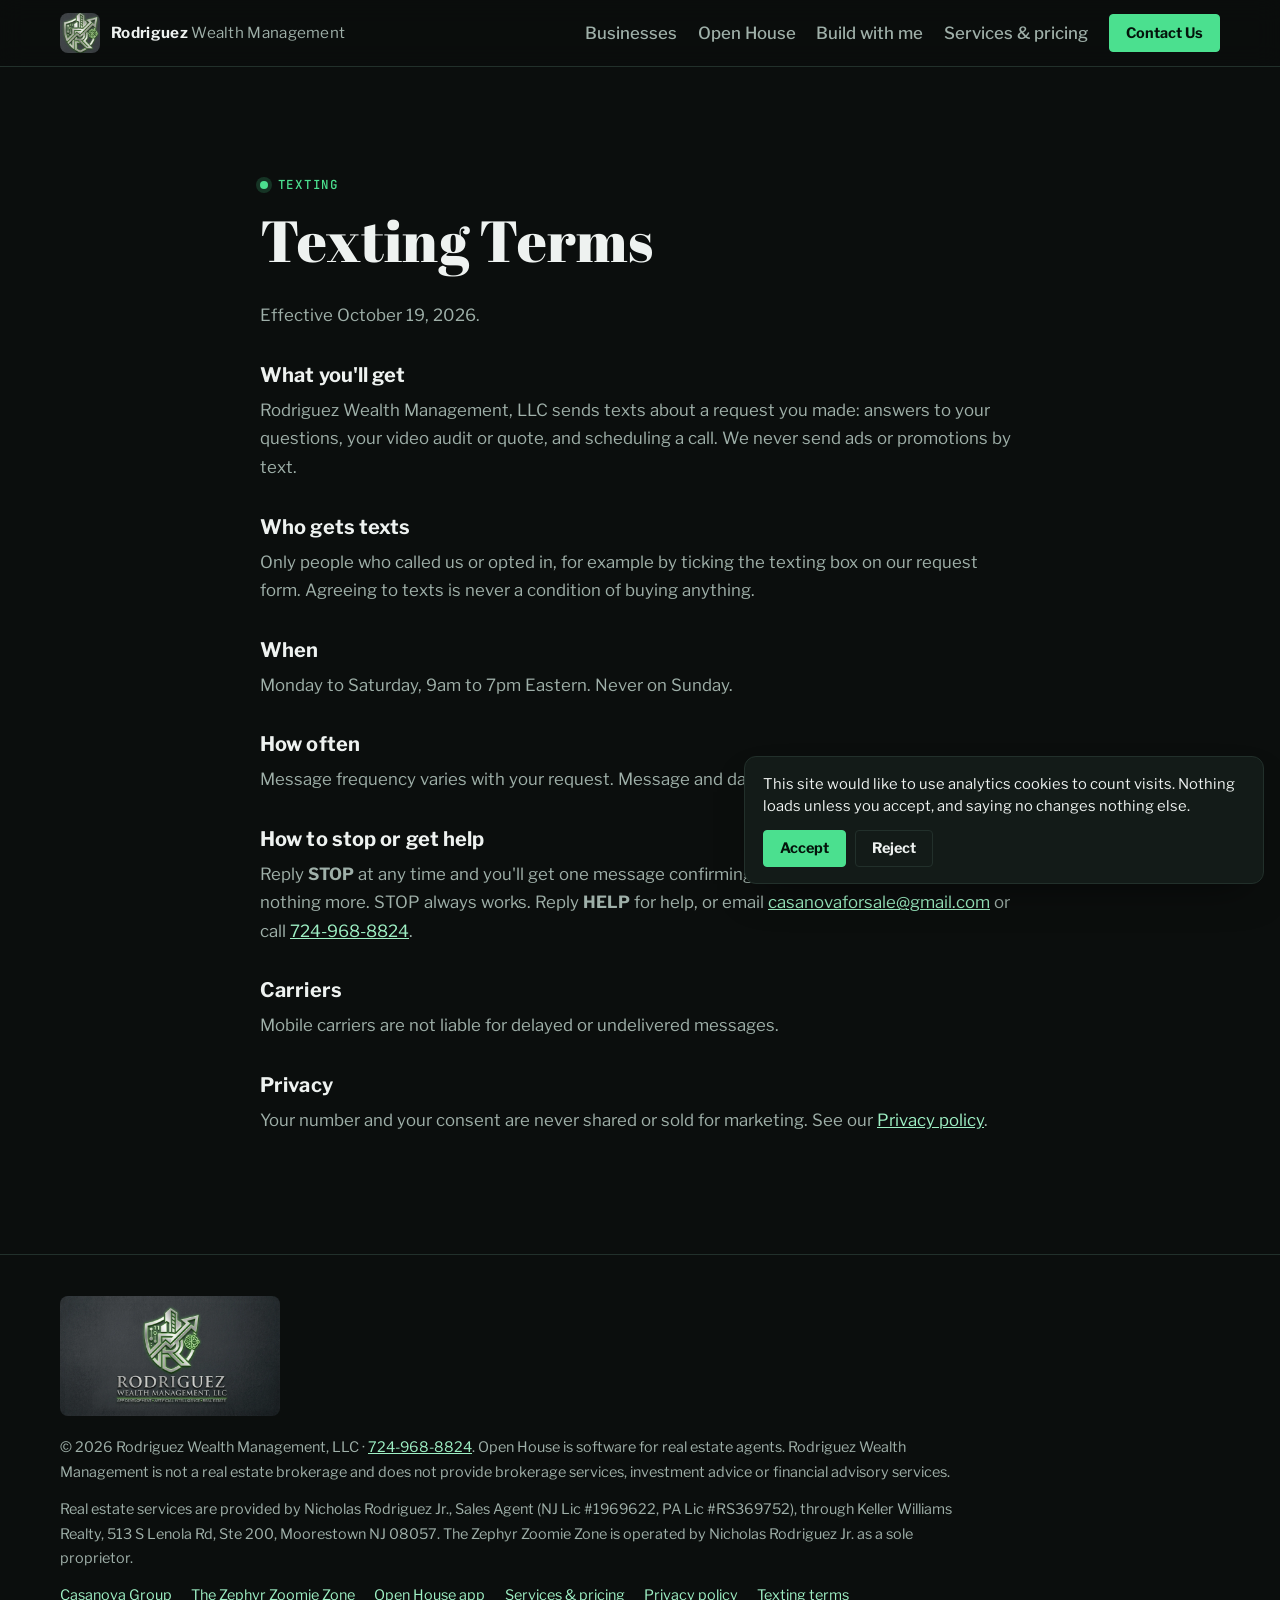
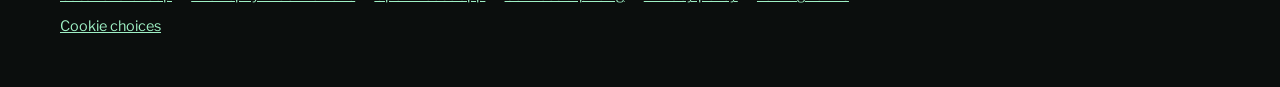
<file: docs/texting-terms/index.html>
<!doctype html>
<html lang="en">
<head>
<meta charset="utf-8">
<meta name="viewport" content="width=device-width, initial-scale=1">
<title>Texting Terms | Rodriguez Wealth Management</title>
<meta name="description" content="Terms for text messages from Rodriguez Wealth Management, LLC: what we send, when, and how to stop.">
<meta name="keywords" content="open house sign in, open house app, real estate agent software, sign in sheet, real estate CRM, QR sign in, New Jersey">
<meta name="robots" content="index, follow, max-image-preview:large">
<link rel="canonical" href="https://rwm.casanovanjpa.com/texting-terms/">
<meta property="og:type" content="website">
<meta property="og:site_name" content="Rodriguez Wealth Management">
<meta property="og:title" content="Texting Terms | Rodriguez Wealth Management">
<meta property="og:description" content="Terms for text messages from Rodriguez Wealth Management, LLC: what we send, when, and how to stop.">
<meta property="og:url" content="https://rwm.casanovanjpa.com/texting-terms/">
<meta property="og:image" content="https://rwm.casanovanjpa.com/assets/img/og-share.jpg">
<meta property="og:image:width" content="1200">
<meta property="og:image:height" content="630">
<meta name="twitter:card" content="summary_large_image">
<meta name="theme-color" content="#0b0e0d">
<link rel="icon" type="image/png" href="../favicon.png">
<link rel="apple-touch-icon" href="../apple-touch-icon.png">
<link rel="stylesheet" href="../assets/css/fonts.css">
<link rel="stylesheet" href="../assets/css/site.css">
<script type="application/ld+json">[{"@context":"https://schema.org","@type":"Organization","name":"Rodriguez Wealth Management, LLC","url":"https://rwm.casanovanjpa.com/","logo":"https://rwm.casanovanjpa.com/assets/img/logo-shield.webp","telephone":"+1-724-968-8824","description":"A one-person software company in South Jersey that makes Open House, a free open-house sign-in sheet and small CRM for real estate agents.","founder":{"@type":"Person","name":"Nicholas Rodriguez Jr.","sameAs":["https://casanovanjpa.com/","https://www.tiktok.com/@realestatetours","https://www.youtube.com/@CASANOVA_TOURS","https://www.instagram.com/_realestatetours/","https://www.linkedin.com/in/rodriguezrealestate3/"]},"brand":[{"@type":"Brand","name":"Open House"},{"@type":"Brand","name":"Casanova Group","url":"https://casanovanjpa.com/"},{"@type":"Brand","name":"The Zephyr Zoomie Zone","url":"https://zoomies.casanovanjpa.com/"}],"address":{"@type":"PostalAddress","addressRegion":"NJ","addressCountry":"US"}},{"@context":"https://schema.org","@type":"SoftwareApplication","name":"Open House","applicationCategory":"BusinessApplication","operatingSystem":"Web","description":"A free open-house sign-in sheet and small CRM for real estate agents. Guests sign in by scanning a QR poster with their own phone.","offers":{"@type":"Offer","price":"0","priceCurrency":"USD"},"publisher":{"@type":"Organization","name":"Rodriguez Wealth Management, LLC"}}]</script>
</head>
<body>
<a class="skip" href="#main">Skip to content</a>
<header class="top">
  <div class="wrap top-row">
    <a class="brand" href="../" aria-label="Rodriguez Wealth Management, home"><img src="../assets/img/logo-shield.webp" width="511" height="511" alt=""><span><b>Rodriguez</b> Wealth Management</span></a>
    <nav class="nav" aria-label="Main">
      <a href="../#ventures">Businesses</a>
      <a href="../#services">Open House</a>
      <a href="../#build">Build with me</a>
      <a href="../services/"><span class="nav-long">Services &amp; pricing</span><span class="nav-short">Pricing</span></a>
      <a class="btn btn-sm" href="../#contact">Contact Us</a>
    </nav>
  </div>
</header>
<main id="main">

<section class="band page">
  <div class="wrap prose">
    <span class="kicker"><i></i>Texting</span>
    <h1>Texting Terms</h1>
    <p>Effective October 19, 2026.</p>
    <h2>What you'll get</h2>
    <p>Rodriguez Wealth Management, LLC sends texts about a request you made: answers to your questions, your video audit or quote, and scheduling a call. We never send ads or promotions by text.</p>
    <h2>Who gets texts</h2>
    <p>Only people who called us or opted in, for example by ticking the texting box on our request form. Agreeing to texts is never a condition of buying anything.</p>
    <h2>When</h2>
    <p>Monday to Saturday, 9am to 7pm Eastern. Never on Sunday.</p>
    <h2>How often</h2>
    <p>Message frequency varies with your request. Message and data rates may apply.</p>
    <h2>How to stop or get help</h2>
    <p>Reply <b>STOP</b> at any time and you'll get one message confirming you're unsubscribed, then nothing more. STOP always works. Reply <b>HELP</b> for help, or email <a href="mailto:casanovaforsale@gmail.com">casanovaforsale@gmail.com</a> or call <a href="tel:+17249688824">724-968-8824</a>.</p>
    <h2>Carriers</h2>
    <p>Mobile carriers are not liable for delayed or undelivered messages.</p>
    <h2>Privacy</h2>
    <p>Your number and your consent are never shared or sold for marketing. See our <a href="../privacy/">Privacy policy</a>.</p>
  </div>
</section>

</main>
<footer class="foot">
  <div class="wrap">
    <img src="../assets/img/logo-wide.webp" width="1408" height="768" alt="Rodriguez Wealth Management, LLC" loading="lazy">
    <p>© 2026 Rodriguez Wealth Management, LLC · <a href="tel:+17249688824">724-968-8824</a>. Open House is software for real estate agents. Rodriguez Wealth Management is not a real estate brokerage and does not provide brokerage services, investment advice or financial advisory services.</p>
    <p>Real estate services are provided by Nicholas Rodriguez Jr., Sales Agent (NJ Lic #1969622, PA Lic #RS369752), through Keller Williams Realty, 513 S Lenola Rd, Ste 200, Moorestown NJ 08057. The Zephyr Zoomie Zone is operated by Nicholas Rodriguez Jr. as a sole proprietor.</p>
    <p class="foot-links"><a href="https://casanovanjpa.com/">Casanova Group</a><a href="https://zoomies.casanovanjpa.com/">The Zephyr Zoomie Zone</a><a href="https://app.casanovanjpa.com/">Open House app</a><a href="../services/">Services &amp; pricing</a><a href="../privacy/">Privacy policy</a><a href="../texting-terms/">Texting terms</a><a href="#" data-cookie-open>Cookie choices</a></p>
  </div>
</footer>
<div class="cookie" id="cookie" role="dialog" aria-label="Cookies" hidden>
  <p>This site would like to use analytics cookies to count visits. Nothing loads unless you accept, and saying no changes nothing else.</p>
  <div class="cookie-row"><button class="btn btn-sm" id="cookie-yes" type="button">Accept</button><button class="btn btn-sm btn-ghost" id="cookie-no" type="button">Reject</button></div>
</div>
<script src="../assets/js/site.js" defer></script>
</body>
</html>
</file>
<file: docs/assets/css/fonts.css>
/* Self-hosted fonts (Fontsource, SIL Open Font License). Nothing loads from Google. */
/* abril-fatface-latin-ext-400-normal */
@font-face {
  font-family: 'Abril Fatface';
  font-style: normal;
  font-display: swap;
  font-weight: 400;
  src: url(../fonts/abril-fatface-latin-ext-400-normal.woff2) format('woff2');
  unicode-range: U+0100-02BA,U+02BD-02C5,U+02C7-02CC,U+02CE-02D7,U+02DD-02FF,U+0304,U+0308,U+0329,U+1D00-1DBF,U+1E00-1E9F,U+1EF2-1EFF,U+2020,U+20A0-20AB,U+20AD-20C0,U+2113,U+2C60-2C7F,U+A720-A7FF;
}
/* abril-fatface-latin-400-normal */
@font-face {
  font-family: 'Abril Fatface';
  font-style: normal;
  font-display: swap;
  font-weight: 400;
  src: url(../fonts/abril-fatface-latin-400-normal.woff2) format('woff2');
  unicode-range: U+0000-00FF,U+0131,U+0152-0153,U+02BB-02BC,U+02C6,U+02DA,U+02DC,U+0304,U+0308,U+0329,U+2000-206F,U+20AC,U+2122,U+2191,U+2193,U+2212,U+2215,U+FEFF,U+FFFD;
}
/* libre-franklin-latin-ext-400-normal */
@font-face {
  font-family: 'Libre Franklin';
  font-style: normal;
  font-display: swap;
  font-weight: 400;
  src: url(../fonts/libre-franklin-latin-ext-400-normal.woff2) format('woff2');
  unicode-range: U+0100-02BA,U+02BD-02C5,U+02C7-02CC,U+02CE-02D7,U+02DD-02FF,U+0304,U+0308,U+0329,U+1D00-1DBF,U+1E00-1E9F,U+1EF2-1EFF,U+2020,U+20A0-20AB,U+20AD-20C0,U+2113,U+2C60-2C7F,U+A720-A7FF;
}
/* libre-franklin-latin-400-normal */
@font-face {
  font-family: 'Libre Franklin';
  font-style: normal;
  font-display: swap;
  font-weight: 400;
  src: url(../fonts/libre-franklin-latin-400-normal.woff2) format('woff2');
  unicode-range: U+0000-00FF,U+0131,U+0152-0153,U+02BB-02BC,U+02C6,U+02DA,U+02DC,U+0304,U+0308,U+0329,U+2000-206F,U+20AC,U+2122,U+2191,U+2193,U+2212,U+2215,U+FEFF,U+FFFD;
}
/* libre-franklin-latin-ext-400-italic */
@font-face {
  font-family: 'Libre Franklin';
  font-style: italic;
  font-display: swap;
  font-weight: 400;
  src: url(../fonts/libre-franklin-latin-ext-400-italic.woff2) format('woff2');
  unicode-range: U+0100-02BA,U+02BD-02C5,U+02C7-02CC,U+02CE-02D7,U+02DD-02FF,U+0304,U+0308,U+0329,U+1D00-1DBF,U+1E00-1E9F,U+1EF2-1EFF,U+2020,U+20A0-20AB,U+20AD-20C0,U+2113,U+2C60-2C7F,U+A720-A7FF;
}
/* libre-franklin-latin-400-italic */
@font-face {
  font-family: 'Libre Franklin';
  font-style: italic;
  font-display: swap;
  font-weight: 400;
  src: url(../fonts/libre-franklin-latin-400-italic.woff2) format('woff2');
  unicode-range: U+0000-00FF,U+0131,U+0152-0153,U+02BB-02BC,U+02C6,U+02DA,U+02DC,U+0304,U+0308,U+0329,U+2000-206F,U+20AC,U+2122,U+2191,U+2193,U+2212,U+2215,U+FEFF,U+FFFD;
}
/* libre-franklin-latin-ext-500-normal */
@font-face {
  font-family: 'Libre Franklin';
  font-style: normal;
  font-display: swap;
  font-weight: 500;
  src: url(../fonts/libre-franklin-latin-ext-500-normal.woff2) format('woff2');
  unicode-range: U+0100-02BA,U+02BD-02C5,U+02C7-02CC,U+02CE-02D7,U+02DD-02FF,U+0304,U+0308,U+0329,U+1D00-1DBF,U+1E00-1E9F,U+1EF2-1EFF,U+2020,U+20A0-20AB,U+20AD-20C0,U+2113,U+2C60-2C7F,U+A720-A7FF;
}
/* libre-franklin-latin-500-normal */
@font-face {
  font-family: 'Libre Franklin';
  font-style: normal;
  font-display: swap;
  font-weight: 500;
  src: url(../fonts/libre-franklin-latin-500-normal.woff2) format('woff2');
  unicode-range: U+0000-00FF,U+0131,U+0152-0153,U+02BB-02BC,U+02C6,U+02DA,U+02DC,U+0304,U+0308,U+0329,U+2000-206F,U+20AC,U+2122,U+2191,U+2193,U+2212,U+2215,U+FEFF,U+FFFD;
}
/* libre-franklin-latin-ext-500-italic */
@font-face {
  font-family: 'Libre Franklin';
  font-style: italic;
  font-display: swap;
  font-weight: 500;
  src: url(../fonts/libre-franklin-latin-ext-500-italic.woff2) format('woff2');
  unicode-range: U+0100-02BA,U+02BD-02C5,U+02C7-02CC,U+02CE-02D7,U+02DD-02FF,U+0304,U+0308,U+0329,U+1D00-1DBF,U+1E00-1E9F,U+1EF2-1EFF,U+2020,U+20A0-20AB,U+20AD-20C0,U+2113,U+2C60-2C7F,U+A720-A7FF;
}
/* libre-franklin-latin-500-italic */
@font-face {
  font-family: 'Libre Franklin';
  font-style: italic;
  font-display: swap;
  font-weight: 500;
  src: url(../fonts/libre-franklin-latin-500-italic.woff2) format('woff2');
  unicode-range: U+0000-00FF,U+0131,U+0152-0153,U+02BB-02BC,U+02C6,U+02DA,U+02DC,U+0304,U+0308,U+0329,U+2000-206F,U+20AC,U+2122,U+2191,U+2193,U+2212,U+2215,U+FEFF,U+FFFD;
}
/* libre-franklin-latin-ext-700-normal */
@font-face {
  font-family: 'Libre Franklin';
  font-style: normal;
  font-display: swap;
  font-weight: 700;
  src: url(../fonts/libre-franklin-latin-ext-700-normal.woff2) format('woff2');
  unicode-range: U+0100-02BA,U+02BD-02C5,U+02C7-02CC,U+02CE-02D7,U+02DD-02FF,U+0304,U+0308,U+0329,U+1D00-1DBF,U+1E00-1E9F,U+1EF2-1EFF,U+2020,U+20A0-20AB,U+20AD-20C0,U+2113,U+2C60-2C7F,U+A720-A7FF;
}
/* libre-franklin-latin-700-normal */
@font-face {
  font-family: 'Libre Franklin';
  font-style: normal;
  font-display: swap;
  font-weight: 700;
  src: url(../fonts/libre-franklin-latin-700-normal.woff2) format('woff2');
  unicode-range: U+0000-00FF,U+0131,U+0152-0153,U+02BB-02BC,U+02C6,U+02DA,U+02DC,U+0304,U+0308,U+0329,U+2000-206F,U+20AC,U+2122,U+2191,U+2193,U+2212,U+2215,U+FEFF,U+FFFD;
}
/* libre-franklin-latin-ext-700-italic */
@font-face {
  font-family: 'Libre Franklin';
  font-style: italic;
  font-display: swap;
  font-weight: 700;
  src: url(../fonts/libre-franklin-latin-ext-700-italic.woff2) format('woff2');
  unicode-range: U+0100-02BA,U+02BD-02C5,U+02C7-02CC,U+02CE-02D7,U+02DD-02FF,U+0304,U+0308,U+0329,U+1D00-1DBF,U+1E00-1E9F,U+1EF2-1EFF,U+2020,U+20A0-20AB,U+20AD-20C0,U+2113,U+2C60-2C7F,U+A720-A7FF;
}
/* libre-franklin-latin-700-italic */
@font-face {
  font-family: 'Libre Franklin';
  font-style: italic;
  font-display: swap;
  font-weight: 700;
  src: url(../fonts/libre-franklin-latin-700-italic.woff2) format('woff2');
  unicode-range: U+0000-00FF,U+0131,U+0152-0153,U+02BB-02BC,U+02C6,U+02DA,U+02DC,U+0304,U+0308,U+0329,U+2000-206F,U+20AC,U+2122,U+2191,U+2193,U+2212,U+2215,U+FEFF,U+FFFD;
}
/* jetbrains-mono-latin-ext-400-normal */
@font-face {
  font-family: 'JetBrains Mono';
  font-style: normal;
  font-display: swap;
  font-weight: 400;
  src: url(../fonts/jetbrains-mono-latin-ext-400-normal.woff2) format('woff2');
  unicode-range: U+0100-02BA,U+02BD-02C5,U+02C7-02CC,U+02CE-02D7,U+02DD-02FF,U+0304,U+0308,U+0329,U+1D00-1DBF,U+1E00-1E9F,U+1EF2-1EFF,U+2020,U+20A0-20AB,U+20AD-20C0,U+2113,U+2C60-2C7F,U+A720-A7FF;
}
/* jetbrains-mono-latin-400-normal */
@font-face {
  font-family: 'JetBrains Mono';
  font-style: normal;
  font-display: swap;
  font-weight: 400;
  src: url(../fonts/jetbrains-mono-latin-400-normal.woff2) format('woff2');
  unicode-range: U+0000-00FF,U+0131,U+0152-0153,U+02BB-02BC,U+02C6,U+02DA,U+02DC,U+0304,U+0308,U+0329,U+2000-206F,U+20AC,U+2122,U+2191,U+2193,U+2212,U+2215,U+FEFF,U+FFFD;
}
/* jetbrains-mono-latin-ext-500-normal */
@font-face {
  font-family: 'JetBrains Mono';
  font-style: normal;
  font-display: swap;
  font-weight: 500;
  src: url(../fonts/jetbrains-mono-latin-ext-500-normal.woff2) format('woff2');
  unicode-range: U+0100-02BA,U+02BD-02C5,U+02C7-02CC,U+02CE-02D7,U+02DD-02FF,U+0304,U+0308,U+0329,U+1D00-1DBF,U+1E00-1E9F,U+1EF2-1EFF,U+2020,U+20A0-20AB,U+20AD-20C0,U+2113,U+2C60-2C7F,U+A720-A7FF;
}
/* jetbrains-mono-latin-500-normal */
@font-face {
  font-family: 'JetBrains Mono';
  font-style: normal;
  font-display: swap;
  font-weight: 500;
  src: url(../fonts/jetbrains-mono-latin-500-normal.woff2) format('woff2');
  unicode-range: U+0000-00FF,U+0131,U+0152-0153,U+02BB-02BC,U+02C6,U+02DA,U+02DC,U+0304,U+0308,U+0329,U+2000-206F,U+20AC,U+2122,U+2191,U+2193,U+2212,U+2215,U+FEFF,U+FFFD;
}
</file>
<file: docs/assets/css/site.css>
/* Rodriguez Wealth Management. Brushed silver and circuit green, from the logo. */
:root {
  --bg: #0b0e0d; --bg-2: #101614; --panel: #131b18; --line: #22302b; --ink: #eef2f0; --mute: #9fb0a9;
  --green: #4be08f; --green-soft: #9ef0c4; --silver: #cfd6d3;
  --display: "Abril Fatface", Georgia, serif; --body: "Libre Franklin", system-ui, -apple-system, "Segoe UI", Arial, sans-serif; --mono: "JetBrains Mono", ui-monospace, Menlo, monospace;
}
:root[data-theme="light"] { --bg: #f4f6f5; --bg-2: #eaeeec; --panel: #ffffff; --line: #d5ddd9; --ink: #0d1411; --mute: #4f5f58; --green: #0d8a4f; --green-soft: #0f6e42; --silver: #3c4743; }
*, *::before, *::after { box-sizing: border-box; }
html { scroll-behavior: smooth; -webkit-text-size-adjust: 100%; }
html, body { overflow-x: clip; }
body { margin: 0; background: var(--bg); color: var(--ink); font: 400 1.05rem/1.7 var(--body); }
img { max-width: 100%; height: auto; display: block; }
a { color: var(--green-soft); }
h1, h2, h3 { margin: 0 0 .5em; line-height: 1.1; color: var(--ink); }
h1, h2 { font-family: var(--display); font-weight: 400; letter-spacing: .005em; }
h1 { font-size: clamp(2.6rem, 6.4vw, 4.9rem); }
h2 { font-size: clamp(2rem, 4.4vw, 3.2rem); }
h3 { font-size: 1.5rem; font-weight: 700; letter-spacing: -.01em; }
p { margin: 0 0 1em; }
.wrap { width: min(1160px, 100% - 32px); margin-inline: auto; }
.center { text-align: center; }
.skip { position: absolute; left: -999px; top: 8px; background: var(--green); color: #04130b; padding: .5rem 1rem; z-index: 50; }
.skip:focus { left: 8px; }
:focus-visible { outline: 2px solid var(--green); outline-offset: 3px; }
.kicker { display: inline-flex; align-items: center; gap: .6rem; font: 500 .78rem/1 var(--mono); letter-spacing: .14em; text-transform: uppercase; color: var(--green); margin-bottom: 1.1rem; }
.kicker i { width: 8px; height: 8px; border-radius: 50%; background: var(--green); box-shadow: 0 0 0 4px rgb(75 224 143 / .18); animation: blink 2.4s ease-in-out infinite; }
@keyframes blink { 50% { box-shadow: 0 0 0 8px rgb(75 224 143 / 0); } }
.btn { display: inline-flex; align-items: center; justify-content: center; font: 700 .98rem/1 var(--body); color: #04130b; background: var(--green); border: 1px solid var(--green); border-radius: 4px; padding: .95rem 1.4rem; text-decoration: none; cursor: pointer; transition: box-shadow .25s ease, transform .2s ease; }
.btn:hover { box-shadow: 0 0 0 4px rgb(75 224 143 / .2), 0 0 30px rgb(75 224 143 / .35); transform: translateY(-1px); color: #04130b; }
.btn-ghost { background: transparent; color: var(--ink); border-color: var(--line); }
.btn-ghost:hover { color: var(--ink); border-color: var(--green); }
.btn-sm { padding: .65rem 1rem; font-size: .9rem; }
.btns { display: flex; flex-wrap: wrap; gap: .8rem; }

.top { position: sticky; top: 0; z-index: 20; background: color-mix(in srgb, var(--bg) 85%, transparent); backdrop-filter: blur(12px); border-bottom: 1px solid var(--line); }
.top-row { display: flex; align-items: center; justify-content: space-between; min-height: 66px; gap: 1rem; }
.brand { display: flex; align-items: center; gap: .7rem; text-decoration: none; color: var(--ink); }
.brand img { width: 40px; border-radius: 8px; }
.brand span { font-size: .95rem; letter-spacing: .02em; color: var(--mute); }
.brand b { color: var(--ink); font-weight: 700; }
.nav { display: flex; align-items: center; gap: 1.3rem; }
.nav a:not(.btn) { color: var(--mute); text-decoration: none; font-weight: 500; }
.nav a:not(.btn):hover { color: var(--green); }
@media (max-width: 560px) { .brand span { display: none; } }

.hero { position: relative; overflow: hidden; padding: clamp(3rem, 9vw, 7rem) 0 clamp(3.5rem, 8vw, 6rem); border-bottom: 1px solid var(--line); }
.hero::before { content: ""; position: absolute; inset: 0; background: radial-gradient(60% 70% at 78% 40%, rgb(75 224 143 / .12), transparent 70%), linear-gradient(transparent 0 calc(100% - 1px), var(--line) 0) 0 0 / 100% 48px, linear-gradient(90deg, transparent 0 calc(100% - 1px), var(--line) 0) 0 0 / 48px 100%; opacity: .55; -webkit-mask-image: radial-gradient(80% 80% at 60% 40%, #000, transparent); mask-image: radial-gradient(80% 80% at 60% 40%, #000, transparent); }
.circuit { position: absolute; inset: 0; width: 100%; height: 100%; }
.circuit path { stroke: var(--green); stroke-width: 1.5; opacity: .35; stroke-dasharray: 1; stroke-dashoffset: 1; animation: trace 2.6s cubic-bezier(.6, 0, .2, 1) forwards; }
.circuit path:nth-child(2n) { animation-delay: .4s; } .circuit path:nth-child(3n) { animation-delay: .8s; }
.circuit .nodes circle { fill: var(--bg); stroke: var(--green); stroke-width: 1.5; opacity: 0; animation: fade 1s ease 2.2s forwards; }
.circuit .pulses circle { fill: var(--green-soft); filter: drop-shadow(0 0 6px var(--green)); }
@keyframes trace { to { stroke-dashoffset: 0; } }
@keyframes fade { to { opacity: .8; } }
.hero-grid { position: relative; display: grid; grid-template-columns: minmax(0, 1.2fr) minmax(0, .8fr); gap: clamp(2rem, 6vw, 5rem); align-items: center; }
@media (max-width: 860px) { .hero-grid { grid-template-columns: 1fr; } .shield { max-width: 300px; } }
.hero h1 em { font-style: normal; color: var(--green); text-shadow: 0 0 30px rgb(75 224 143 / .45); }
.lede { color: var(--mute); font-size: 1.12rem; max-width: 58ch; }
.shield { position: relative; justify-self: center; width: 100%; max-width: 420px; aspect-ratio: 1; animation: float 7s ease-in-out infinite; }
.shield img { position: relative; border-radius: 22px; box-shadow: 0 40px 80px -30px rgb(0 0 0 / .8), 0 0 0 1px rgb(158 240 196 / .2); }
.shield-glow { position: absolute; inset: -12%; border-radius: 50%; background: radial-gradient(closest-side, rgb(75 224 143 / .35), transparent); filter: blur(10px); animation: glow 4s ease-in-out infinite; }
.scan { position: absolute; inset: 0; border-radius: 22px; overflow: hidden; pointer-events: none; }
.scan::after { content: ""; position: absolute; left: 0; right: 0; height: 30%; top: -30%; background: linear-gradient(180deg, transparent, rgb(158 240 196 / .22), transparent); animation: scan 4.5s ease-in-out infinite; }
@keyframes float { 50% { transform: translateY(-14px) rotate(-1deg); } }
@keyframes glow { 50% { opacity: .55; transform: scale(.94); } }
@keyframes scan { 0% { top: -30%; } 60%, 100% { top: 110%; } }

.band { padding: clamp(3.5rem, 8vw, 6.5rem) 0; }
.head { margin-bottom: clamp(2rem, 5vw, 3.5rem); }
.feat { display: grid; grid-template-columns: minmax(0, 1fr) minmax(0, 1fr); gap: clamp(1.5rem, 5vw, 4rem); align-items: center; padding: clamp(1.5rem, 4vw, 2.5rem) 0; border-top: 1px solid var(--line); }
.feat:nth-of-type(even) .feat-img { order: 2; }
@media (max-width: 820px) { .feat { grid-template-columns: 1fr; } .feat:nth-of-type(even) .feat-img { order: 0; } }
.feat-img { position: relative; border-radius: 12px; overflow: hidden; aspect-ratio: 4 / 3; background: var(--panel); border: 1px solid var(--line); }
.feat-img img { width: 100%; height: 100%; object-fit: cover; transition: transform .8s cubic-bezier(.2, .7, .2, 1); }
.feat:hover .feat-img img { transform: scale(1.05); }
.feat-no { display: block; font: 500 .85rem/1 var(--mono); color: var(--green); margin-bottom: .9rem; }
.feat-copy p { color: var(--mute); max-width: 52ch; }

.gallery { background: var(--bg-2); border-block: 1px solid var(--line); }
.browser { max-width: 980px; margin: 0 auto; border-radius: 14px; overflow: hidden; border: 1px solid var(--line); background: var(--panel); box-shadow: 0 50px 100px -40px rgb(0 0 0 / .7), 0 0 60px -20px rgb(75 224 143 / .25); }
.browser-bar { display: flex; align-items: center; gap: .45rem; padding: .7rem 1rem; border-bottom: 1px solid var(--line); }
.browser-bar span { width: 11px; height: 11px; border-radius: 50%; background: var(--line); }
.browser-url { margin-left: .8rem; flex: 1; max-width: 340px; font: 500 .75rem/1 var(--mono); color: var(--mute); background: var(--bg); border-radius: 999px; padding: .45rem .9rem; }
.slides { position: relative; aspect-ratio: 16 / 9; }
.slides img { position: absolute; inset: 0; width: 100%; height: 100%; object-fit: cover; opacity: 0; transform: scale(1.03); transition: opacity .8s ease, transform 1.2s ease; }
.slides img.is-on { opacity: 1; transform: none; }
.dots { display: flex; justify-content: center; gap: .6rem; margin-top: 1.4rem; }
.dots button { width: 34px; height: 6px; border-radius: 999px; border: 0; padding: 0; background: var(--line); cursor: pointer; position: relative; overflow: hidden; }
.dots button.is-on::after { content: ""; position: absolute; inset: 0; background: var(--green); transform-origin: left; animation: fill 5s linear forwards; }
.dots.paused button.is-on::after { animation: none; transform: none; }
@keyframes fill { from { transform: scaleX(0); } }

.contact { display: grid; grid-template-columns: minmax(0, .9fr) minmax(0, 1.1fr); gap: clamp(2rem, 5vw, 4rem); align-items: start; }
@media (max-width: 860px) { .contact { grid-template-columns: 1fr; } }
.form { display: grid; gap: 1rem; background: var(--panel); border: 1px solid var(--line); border-radius: 12px; padding: clamp(1.2rem, 3vw, 2rem); }
.form label { display: grid; gap: .35rem; font: 500 .78rem/1.2 var(--mono); letter-spacing: .08em; text-transform: uppercase; color: var(--mute); }
.form input, .form textarea { font: 400 1rem/1.5 var(--body); letter-spacing: 0; text-transform: none; color: var(--ink); background: var(--bg); border: 1px solid var(--line); border-radius: 6px; padding: .75rem .9rem; width: 100%; }
.form input:focus, .form textarea:focus { outline: none; border-color: var(--green); box-shadow: 0 0 0 3px rgb(75 224 143 / .18); }
.form .btn { justify-self: start; }
.hp { position: absolute; left: -9999px; width: 1px; height: 1px; }
.form-status { margin: 0; color: var(--mute); font-size: .95rem; }
.form-status.ok { color: var(--green); }

.foot { border-top: 1px solid var(--line); padding: 2.6rem 0 3rem; }
.foot img { width: 220px; border-radius: 8px; margin-bottom: 1.2rem; }
.foot p { color: var(--mute); font-size: .9rem; max-width: 90ch; margin: 0; }

/* Reveal on scroll (site.js adds .js-reveal) */
.js-reveal .feat, .js-reveal .browser { opacity: 0; transform: translateY(26px); transition: opacity .8s ease, transform .8s cubic-bezier(.2, .7, .2, 1); }
.js-reveal .feat.seen, .js-reveal .browser.seen { opacity: 1; transform: none; }

@media (prefers-reduced-motion: reduce) {
  *, *::before, *::after { animation: none !important; transition: none !important; }
  .circuit path { stroke-dashoffset: 0; } .circuit .nodes circle { opacity: .8; } .circuit .pulses { display: none; }
}

/* ---- Hub: businesses, build-for-you, founder -------------------------------- */
.vgrid { display: grid; grid-template-columns: repeat(3, minmax(0, 1fr)); gap: 1.4rem; }
@media (max-width: 900px) { .vgrid { grid-template-columns: 1fr; } }
.venture { position: relative; display: grid; text-decoration: none; color: var(--ink); background: var(--panel); border: 1px solid var(--line); border-radius: 14px; overflow: hidden; transition: transform .45s cubic-bezier(.2, .7, .2, 1), border-color .3s ease, box-shadow .45s ease; }
.venture:hover { transform: translateY(-8px); border-color: rgb(75 224 143 / .6); box-shadow: 0 30px 60px -30px rgb(0 0 0 / .8), 0 0 40px -12px rgb(75 224 143 / .45); color: var(--ink); }
.v-tag { position: absolute; z-index: 3; top: 14px; left: 14px; font: 500 .7rem/1 var(--mono); letter-spacing: .14em; text-transform: uppercase; color: #04130b; background: var(--green); padding: .45rem .65rem; border-radius: 4px; }
.v-art { position: relative; display: block; aspect-ratio: 16 / 10; overflow: hidden; background: #000; }
.v-art > img:first-child { width: 100%; height: 100%; object-fit: cover; opacity: .75; transition: transform 1s cubic-bezier(.2, .7, .2, 1), opacity .4s ease; }
.venture:hover .v-art > img:first-child { transform: scale(1.07); opacity: .9; }
.v-art::after { content: ""; position: absolute; inset: 0; background: linear-gradient(180deg, transparent 40%, var(--panel)); }
.v-logo { position: absolute; z-index: 2; right: 14px; bottom: 10px; width: 84px; height: auto; border-radius: 10px; background: #fff; padding: 4px; box-shadow: 0 10px 20px rgb(0 0 0 / .45); transition: transform .5s cubic-bezier(.3, 1.6, .5, 1); }
.venture:hover .v-logo { transform: rotate(-6deg) scale(1.08); }
.v-body { display: grid; gap: .5rem; padding: 1.2rem 1.4rem 1.5rem; }
.v-body b { font-family: var(--display); font-weight: 400; font-size: 1.6rem; line-height: 1.1; }
.v-body span { color: var(--mute); font-size: .98rem; }
.v-body em { font: 500 .8rem/1 var(--mono); font-style: normal; color: var(--green); margin-top: .4rem; }
.v-body em::after { content: " →"; transition: margin .3s ease; }
.venture:hover .v-body em::after { margin-left: .4rem; }

.build { background: var(--bg-2); border-block: 1px solid var(--line); }
.bgrid { display: grid; grid-template-columns: repeat(2, minmax(0, 1fr)); gap: 1.6rem; }
@media (max-width: 900px) { .bgrid { grid-template-columns: 1fr; } }
.bcard { display: grid; align-content: start; gap: .2rem; background: var(--panel); border: 1px solid var(--line); border-radius: 14px; padding: 1.2rem 1.4rem 1.6rem; }
.bcard p { color: var(--mute); }
.bcard .btn { justify-self: start; margin-top: .6rem; }
.b-art { position: relative; aspect-ratio: 16 / 9; border-radius: 10px; overflow: hidden; margin-bottom: 1.3rem; background: #000; border: 1px solid var(--line); }
.dash img { width: 100%; height: 100%; object-fit: cover; opacity: .55; }
.chip { position: absolute; font: 500 .74rem/1 var(--mono); color: #04130b; background: var(--green-soft); padding: .55rem .75rem; border-radius: 999px; box-shadow: 0 8px 20px rgb(0 0 0 / .5); animation: chip 6s ease-in-out infinite; }
.chip::before { content: "● "; color: #0d8a4f; }
.c1 { top: 16%; left: 8%; } .c2 { top: 46%; right: 8%; animation-delay: 2s; } .c3 { bottom: 14%; left: 22%; animation-delay: 4s; }
@keyframes chip { 0%, 100% { transform: translateY(0); opacity: .95; } 50% { transform: translateY(-8px); opacity: 1; } }
.sites { perspective: 1200px; background: radial-gradient(70% 80% at 50% 60%, rgb(75 224 143 / .18), #000); }
.sites img { position: absolute; width: 62%; border-radius: 8px; box-shadow: 0 20px 40px rgb(0 0 0 / .6); border: 1px solid rgb(255 255 255 / .12); transition: transform .7s cubic-bezier(.2, .7, .2, 1); }
.s1 { left: 6%; top: 12%; transform: rotateY(18deg) rotateZ(-3deg); z-index: 1; }
.s2 { left: 19%; top: 22%; transform: rotateY(10deg) rotateZ(1deg); z-index: 2; }
.s3 { left: 33%; top: 32%; transform: rotateY(2deg) rotateZ(3deg); z-index: 3; }
.bcard:hover .s1 { transform: rotateY(0) rotateZ(-6deg) translate(-6%, -6%); }
.bcard:hover .s3 { transform: rotateY(0) rotateZ(6deg) translate(6%, 4%); }
.ticks { list-style: none; padding: 0; margin: .2rem 0 .6rem; display: grid; gap: .45rem; }
.ticks li { position: relative; padding-left: 1.6rem; }
.ticks li::before { content: ""; position: absolute; left: 0; top: .5em; width: .75rem; height: .4rem; border-left: 2px solid var(--green); border-bottom: 2px solid var(--green); transform: rotate(-45deg); }
.portfolio { display: flex; flex-wrap: wrap; gap: .5rem 1.2rem; font: 500 .8rem/1.4 var(--mono); margin-bottom: .2rem; }

.founder-grid { display: grid; grid-template-columns: minmax(0, .5fr) minmax(0, 1.5fr); gap: clamp(1.5rem, 5vw, 4rem); align-items: center; }
@media (max-width: 760px) { .founder-grid { grid-template-columns: 1fr; } .founder-img { max-width: 220px; } }
.founder-img { border-radius: 50%; border: 2px solid var(--green); box-shadow: 0 0 0 8px rgb(75 224 143 / .12), 0 0 60px -10px rgb(75 224 143 / .5); }
.socials { display: flex; flex-wrap: wrap; gap: .6rem; }
.socials a { font: 500 .8rem/1 var(--mono); color: var(--ink); text-decoration: none; border: 1px solid var(--line); border-radius: 999px; padding: .6rem .95rem; transition: border-color .2s ease, color .2s ease; }
.socials a:hover { border-color: var(--green); color: var(--green); }
.foot p + p { margin-top: .8rem; }
.foot-links { display: flex; flex-wrap: wrap; gap: .4rem 1.2rem; }
.js-reveal .venture, .js-reveal .bcard { opacity: 0; transform: translateY(26px); transition: opacity .8s ease, transform .8s cubic-bezier(.2, .7, .2, 1), border-color .3s ease, box-shadow .45s ease; }
.js-reveal .venture.seen, .js-reveal .bcard.seen { opacity: 1; transform: none; }
.js-reveal .venture.seen:hover { transform: translateY(-8px); }

/* Cookie notice */
.cookie { position: fixed; z-index: 90; left: 16px; right: 16px; bottom: calc(16px + env(safe-area-inset-bottom, 0px)); max-width: 520px; margin-left: auto; background: var(--panel); color: var(--ink); border: 1px solid var(--line); border-radius: 12px; box-shadow: 0 18px 40px -18px rgb(0 0 0 / .55); padding: 1rem 1.1rem; display: grid; gap: .8rem; font-size: .92rem; line-height: 1.5; }
.cookie[hidden] { display: none; }
.cookie p { margin: 0; }
.cookie-row { display: flex; flex-wrap: wrap; gap: .6rem; }

/* ---- Services and pricing page ------------------------------------------- */
.top-row { flex-wrap: wrap; }
.nav-short { display: none; }
@media (max-width: 860px) {
  .top-row { padding-block: .6rem; row-gap: .5rem; column-gap: .9rem; justify-content: flex-start; }
  .nav { display: contents; }
  .nav .btn { order: 2; margin-left: auto; }
  .nav a:not(.btn) { order: 3; font-size: .92rem; }
  .top-row::after { content: ""; order: 2; flex-basis: 100%; height: 0; }
  .brand { order: 1; }
}
@media (max-width: 520px) { .nav-long { display: none; } .nav-short { display: inline; } }
.head .btn { margin-top: .4rem; }

.svc-hero::before { content: ""; position: absolute; inset: 0; background: radial-gradient(55% 70% at 80% 45%, rgb(75 224 143 / .13), transparent 70%), linear-gradient(transparent 0 calc(100% - 1px), var(--line) 0) 0 0 / 100% 48px; opacity: .7; pointer-events: none; }
.phone { position: relative; justify-self: center; width: min(330px, 100%); background: var(--panel); border: 1px solid var(--line); border-radius: 34px; padding: 1.1rem .95rem 1.3rem; box-shadow: 0 50px 90px -40px rgb(0 0 0 / .85), 0 0 0 6px #070a09, 0 0 70px -20px rgb(75 224 143 / .35); animation: float 7s ease-in-out infinite; }
.phone::before { content: ""; position: absolute; top: .45rem; left: 50%; width: 70px; height: 5px; border-radius: 999px; background: var(--line); transform: translateX(-50%); }
.phone-bar { display: flex; justify-content: space-between; font: 500 .7rem/1 var(--mono); color: var(--mute); padding: .7rem .4rem .8rem; border-bottom: 1px solid var(--line); }
.phone-bar span:first-child { color: #ff7a6b; }
.phone-feed { position: relative; display: flex; flex-direction: column; gap: .6rem; padding-top: .9rem; font-size: .9rem; line-height: 1.45; }
.phone-feed p { margin: 0; }
.sys { align-self: center; text-align: center; font: 500 .68rem/1.3 var(--mono); color: var(--mute); }
.msg { max-width: 86%; padding: .55rem .8rem; border-radius: 16px; }
.msg.out { align-self: flex-start; background: var(--green); color: #04130b; border-bottom-left-radius: 4px; }
.msg.in { align-self: flex-end; background: var(--bg-2); border: 1px solid var(--line); border-bottom-right-radius: 4px; }
.lead-alert { margin-top: .3rem; border: 1px dashed var(--green); background: rgb(75 224 143 / .08); border-radius: 12px; padding: .65rem .8rem; font-size: .82rem; color: var(--ink); }
.lead-alert b { display: block; font: 500 .66rem/1 var(--mono); letter-spacing: .12em; text-transform: uppercase; color: var(--green); margin-bottom: .35rem; }
.js-anim .phone-feed > * { opacity: 0; transform: translateY(10px) scale(.97); transition: opacity .45s ease, transform .45s cubic-bezier(.3, 1.4, .5, 1); }
.js-anim .phone-feed > .on { opacity: 1; transform: none; }
.typing { position: absolute; left: 0; margin: 0; align-self: flex-start; display: inline-flex; gap: 4px; padding: .7rem .8rem; border-radius: 16px; background: var(--bg-2); border: 1px solid var(--line); }
.typing i { width: 6px; height: 6px; border-radius: 50%; background: var(--mute); animation: dot 1s ease-in-out infinite; }
.typing i:nth-child(2) { animation-delay: .15s; } .typing i:nth-child(3) { animation-delay: .3s; }
@keyframes dot { 50% { transform: translateY(-4px); opacity: .5; } }

.stat { background: var(--bg-2); border-bottom: 1px solid var(--line); }
.stat-row { display: flex; flex-wrap: wrap; align-items: baseline; gap: .6rem 1.6rem; padding-block: 1.5rem; }
.stat strong { font: 400 clamp(2.6rem, 6vw, 3.6rem)/1 var(--display); color: var(--green); text-shadow: 0 0 30px rgb(75 224 143 / .4); }
.stat p { flex: 1 1 300px; min-width: 0; margin: 0; color: var(--mute); }
.stat cite { display: block; font: 500 .74rem/1.5 var(--mono); font-style: normal; margin-top: .3rem; }

.steps { list-style: none; margin: 0; padding: 0; display: grid; grid-template-columns: repeat(3, minmax(0, 1fr)); gap: 1.6rem; counter-reset: s; }
@media (max-width: 820px) { .steps { grid-template-columns: 1fr; } }
.steps li { position: relative; padding-top: 1.2rem; border-top: 1px solid var(--line); }
.steps li::before { content: ""; position: absolute; top: -1px; left: 0; width: 64px; height: 2px; background: var(--green); box-shadow: 0 0 12px var(--green); }
.steps p { color: var(--mute); margin: 0; }

.tickets { display: grid; grid-template-columns: repeat(2, minmax(0, 1fr)); gap: 1.4rem; }
@media (max-width: 860px) { .tickets { grid-template-columns: 1fr; } }
.ticket { position: relative; display: grid; align-content: start; gap: .6rem; background: var(--panel); border: 1px solid var(--line); border-radius: 14px; padding: 1.5rem 1.5rem 1.3rem; transition: transform .45s cubic-bezier(.2, .7, .2, 1), border-color .3s ease, box-shadow .45s ease; }
.ticket:hover { transform: translateY(-6px); border-color: rgb(75 224 143 / .55); box-shadow: 0 30px 60px -30px rgb(0 0 0 / .8), 0 0 40px -14px rgb(75 224 143 / .45); }
.ticket.best { border-color: var(--green); box-shadow: 0 0 0 1px var(--green), 0 0 50px -16px rgb(75 224 143 / .55); }
.ticket h3 { margin: 0; font: 400 1.75rem/1.1 var(--display); }
.ticket > p { margin: 0; color: var(--mute); }
.t-tag { justify-self: start; font: 500 .68rem/1 var(--mono); letter-spacing: .14em; text-transform: uppercase; color: var(--green); border: 1px solid rgb(75 224 143 / .45); border-radius: 4px; padding: .4rem .55rem; }
.best .t-tag { color: #04130b; background: var(--green); border-color: var(--green); }
.t-lines { display: grid; gap: .35rem; margin: .5rem 0 .2rem; font: 500 1rem/1.3 var(--mono); font-variant-numeric: tabular-nums; }
.t-line { display: flex; align-items: baseline; gap: .6rem; color: var(--mute); }
.t-line i { flex: 1; min-width: 1rem; border-bottom: 2px dotted var(--line); transform: translateY(-.3em); }
.t-line b { color: var(--ink); font-weight: 600; font-size: 1.25rem; }
.t-when { margin: 0; padding-top: .8rem; border-top: 1px solid var(--line); font-size: .88rem; color: var(--mute); }
.fine { margin: 1.6rem 0 0; font-size: .9rem; color: var(--mute); max-width: 80ch; }
.js-reveal .ticket { opacity: 0; transform: translateY(26px); transition: opacity .8s ease, transform .8s cubic-bezier(.2, .7, .2, 1), border-color .3s ease, box-shadow .45s ease; }
.js-reveal .ticket.seen { opacity: 1; transform: none; }
.js-reveal .ticket.seen:hover { transform: translateY(-6px); }

.promises { display: grid; grid-template-columns: repeat(auto-fit, minmax(230px, 1fr)); gap: 1.6rem 2.2rem; }
.promises h3 { font-size: 1.15rem; margin-bottom: .4rem; }
.promises p { color: var(--mute); margin: 0; }

.founding { position: relative; overflow: hidden; padding: clamp(3rem, 7vw, 5rem) 0; border-block: 1px solid var(--line); background: radial-gradient(60% 120% at 85% 50%, rgb(75 224 143 / .2), transparent 70%), var(--bg); }
.founding-grid { display: grid; grid-template-columns: minmax(0, 1.4fr) minmax(0, .6fr); gap: 2rem; align-items: center; }
@media (max-width: 760px) { .founding-grid { grid-template-columns: 1fr; } }
.founding p { color: var(--mute); max-width: 60ch; margin: 0; }
.spots { display: grid; gap: .3rem; justify-items: start; border: 1px solid var(--green); border-radius: 14px; padding: 1.3rem 1.4rem; background: rgb(75 224 143 / .06); }
.spots strong { font: 400 4rem/1 var(--display); color: var(--green); text-shadow: 0 0 30px rgb(75 224 143 / .5); }
.spots span { font: 500 .8rem/1.3 var(--mono); letter-spacing: .1em; text-transform: uppercase; }
.spots small { color: var(--mute); font-size: .82rem; }

.faq { display: grid; gap: .7rem; max-width: 820px; }
.faq details { background: var(--panel); border: 1px solid var(--line); border-radius: 12px; padding: 1rem 1.2rem; transition: border-color .25s ease; }
.faq details[open] { border-color: rgb(75 224 143 / .5); }
.faq summary { cursor: pointer; font-weight: 700; list-style: none; display: flex; justify-content: space-between; gap: 1rem; }
.faq summary::-webkit-details-marker { display: none; }
.faq summary::after { content: "+"; font: 500 1.2rem/1 var(--mono); color: var(--green); transition: transform .25s ease; }
.faq details[open] summary::after { transform: rotate(45deg); }
.faq details p { margin: .7rem 0 0; color: var(--mute); }

.area { font: 500 .85rem/1.4 var(--mono); color: var(--green); }
.form-row { display: grid; grid-template-columns: repeat(2, minmax(0, 1fr)); gap: 1rem; }
@media (max-width: 560px) { .form-row { grid-template-columns: 1fr; } }
.form select { font: 400 1rem/1.5 var(--body); letter-spacing: 0; text-transform: none; color: var(--ink); background: var(--bg); border: 1px solid var(--line); border-radius: 6px; padding: .75rem .9rem; width: 100%; }
.form select:focus { outline: none; border-color: var(--green); box-shadow: 0 0 0 3px rgb(75 224 143 / .18); }
.form label.consent { display: flex; align-items: flex-start; gap: .7rem; font: 400 .88rem/1.5 var(--body); letter-spacing: 0; text-transform: none; color: var(--mute); }
.form label.consent input { width: 1.15rem; height: 1.15rem; flex: none; margin-top: .15rem; padding: 0; accent-color: var(--green); }
.legal-links { display: flex; gap: 1.2rem; margin: -.3rem 0 0; font-size: .88rem; }

.page .prose { max-width: 760px; }
.prose h1 { font-size: clamp(2.4rem, 5.5vw, 3.6rem); }
.prose h2 { font: 700 1.25rem/1.3 var(--body); margin: 2rem 0 .5rem; }
.prose p { color: var(--mute); }

@media (prefers-reduced-motion: reduce) { .phone { animation: none; } }
</file>
